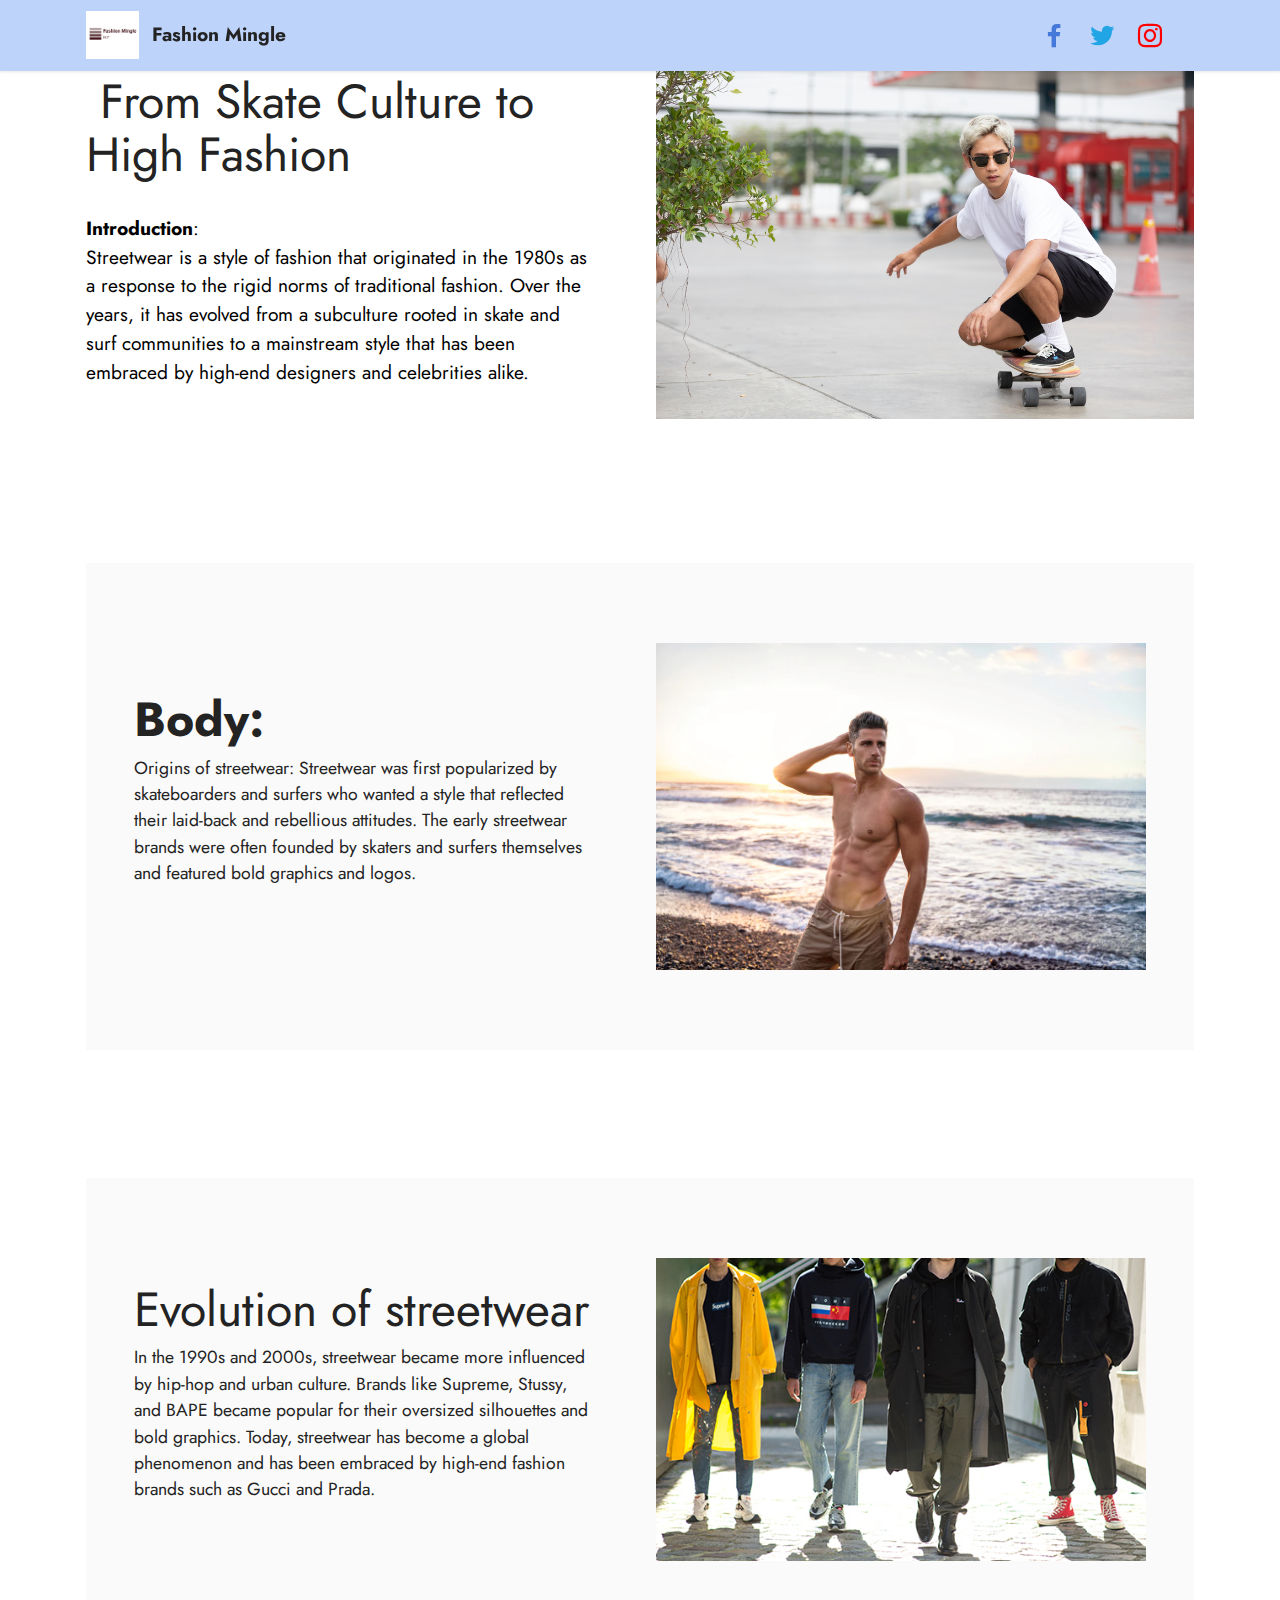
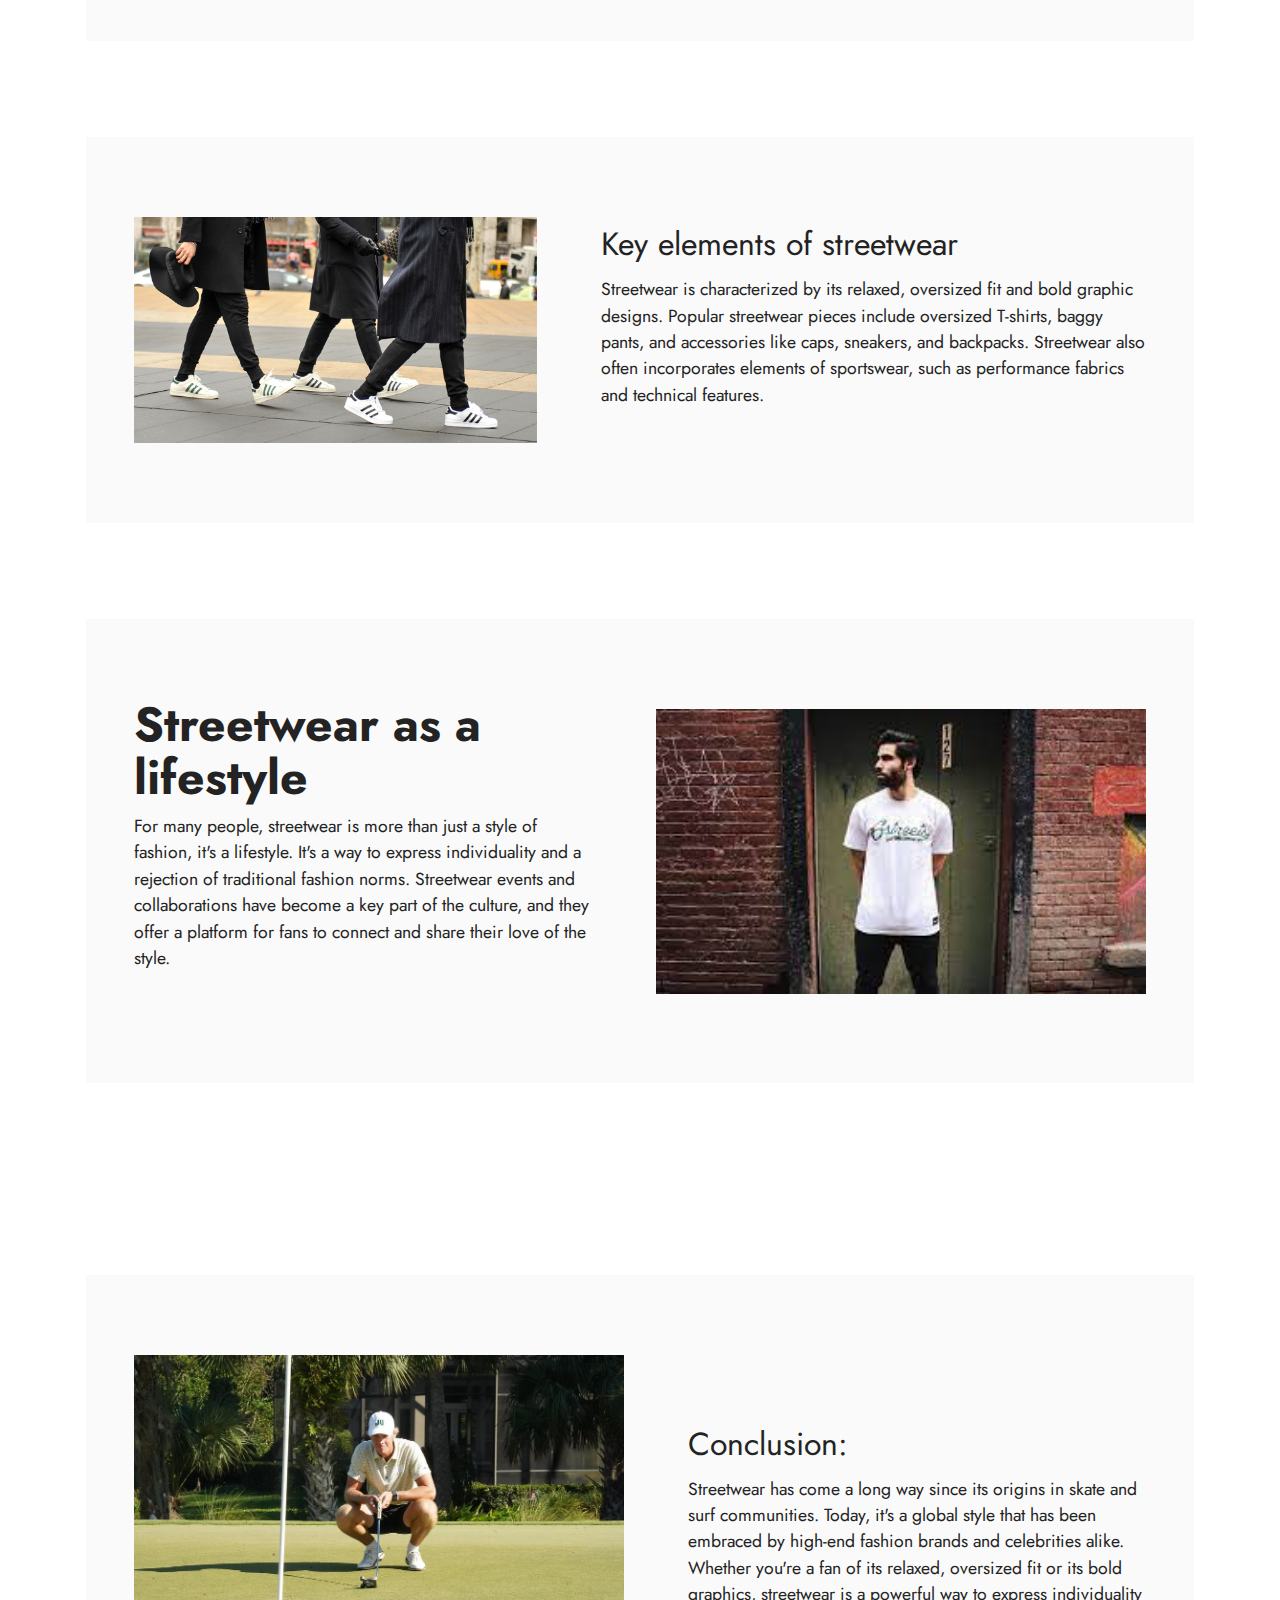
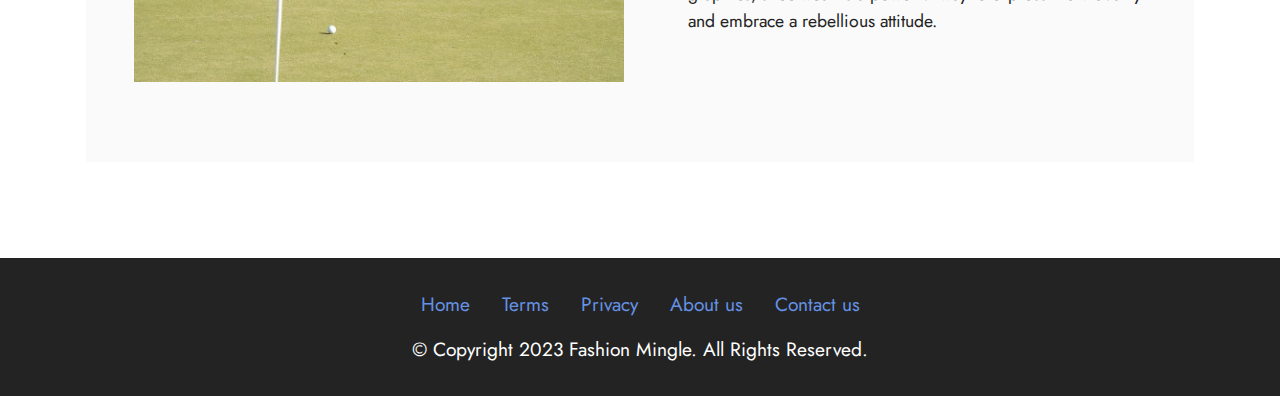
<file: index.html>
<!DOCTYPE html>
<html  >
<head>
  <!-- Site made with Mobirise Website Builder v5.7.12, https://mobirise.com -->
  <meta charset="UTF-8">
  <meta http-equiv="X-UA-Compatible" content="IE=edge">
  <meta name="generator" content="Mobirise v5.7.12, mobirise.com">
  <meta name="viewport" content="width=device-width, initial-scale=1, minimum-scale=1">
  <link rel="shortcut icon" href="assets/images/22222222222222222222222222.png" type="image/x-icon">
  <meta name="description" content="">
  
  
  <title>Home</title>
  <link rel="stylesheet" href="assets/web/assets/mobirise-icons2/mobirise2.css">
  <link rel="stylesheet" href="assets/bootstrap/css/bootstrap.min.css">
  <link rel="stylesheet" href="assets/bootstrap/css/bootstrap-grid.min.css">
  <link rel="stylesheet" href="assets/bootstrap/css/bootstrap-reboot.min.css">
  <link rel="stylesheet" href="assets/dropdown/css/style.css">
  <link rel="stylesheet" href="assets/socicon/css/styles.css">
  <link rel="stylesheet" href="assets/theme/css/style.css">
  <link rel="preload" href="https://fonts.googleapis.com/css?family=Jost:100,200,300,400,500,600,700,800,900,100i,200i,300i,400i,500i,600i,700i,800i,900i&display=swap" as="style" onload="this.onload=null;this.rel='stylesheet'">
  <noscript><link rel="stylesheet" href="https://fonts.googleapis.com/css?family=Jost:100,200,300,400,500,600,700,800,900,100i,200i,300i,400i,500i,600i,700i,800i,900i&display=swap"></noscript>
  <link rel="preload" as="style" href="assets/mobirise/css/mbr-additional.css"><link rel="stylesheet" href="assets/mobirise/css/mbr-additional.css" type="text/css">

  
  
  
</head>
<body>
  
  <section data-bs-version="5.1" class="menu menu2 cid-tuJMCGBSY1" once="menu" id="menu2-r">
    
    <nav class="navbar navbar-dropdown navbar-fixed-top navbar-expand-lg">
        <div class="container">
            <div class="navbar-brand">
                <span class="navbar-logo">
                    <a href="index.html">
                        <img src="assets/images/capture-13.png" alt="Mobirise Website Builder" style="height: 3rem;">
                    </a>
                </span>
                <span class="navbar-caption-wrap"><a class="navbar-caption text-black display-7" href="index.html">Fashion Mingle<br></a></span>
            </div>
            <button class="navbar-toggler" type="button" data-toggle="collapse" data-bs-toggle="collapse" data-target="#navbarSupportedContent" data-bs-target="#navbarSupportedContent" aria-controls="navbarNavAltMarkup" aria-expanded="false" aria-label="Toggle navigation">
                <div class="hamburger">
                    <span></span>
                    <span></span>
                    <span></span>
                    <span></span>
                </div>
            </button>
            <div class="collapse navbar-collapse" id="navbarSupportedContent">
                
                <div class="icons-menu">
                    <a class="iconfont-wrapper" href="index.html" target="_blank">
                        <span class="p-2 mbr-iconfont socicon-facebook socicon" style="color: rgb(68, 121, 217); fill: rgb(68, 121, 217);"></span>
                    </a>
                    <a class="iconfont-wrapper" href="index.html">
                        <span class="p-2 mbr-iconfont socicon-twitter socicon" style="color: rgb(34, 165, 229); fill: rgb(34, 165, 229);"></span>
                    </a>
                    <a class="iconfont-wrapper" href="index.html">
                        <span class="p-2 mbr-iconfont socicon-instagram socicon" style="color: rgb(255, 0, 0); fill: rgb(255, 0, 0);"></span>
                    </a>
                    
                </div>
                
            </div>
        </div>
    </nav>
</section>

<section data-bs-version="5.1" class="features18 cid-turgfUKmUl" id="features19-0">

    

    
    
    <div class="container">
        <div class="row justify-content-center">
            <div class="card col-12 col-lg">
                <div class="card-wrapper">
                    <h6 class="card-title mbr-fonts-style mb-4 display-2">&nbsp;From Skate Culture to High Fashion</h6>
                    <p class="mbr-text mbr-fonts-style display-7"><strong>Introduction</strong>:
<br>Streetwear is a style of fashion that originated in the 1980s as a response to the rigid norms of traditional fashion. Over the years, it has evolved from a subculture rooted in skate and surf communities to a mainstream style that has been embraced by high-end designers and celebrities alike.&nbsp;<br></p>
                    
                </div>
            </div>
            <div class="col-12 col-lg-6">
                <div class="image-wrapper">
                    <a href="index.html"><img src="assets/images/casual-skater-fashion-for-men-2.jpg" alt=""></a>
                </div>
            </div>
        </div>
    </div>
</section>

<section data-bs-version="5.1" class="features15 cid-tuZvzGgDlT" id="features16-x">

    

    
    
    <div class="container">
        <div class="content-wrapper">
            <div class="row align-items-center">
                <div class="col-12 col-lg">
                    <div class="text-wrapper">
                        <h6 class="card-title mbr-fonts-style display-2"><strong>Body:</strong></h6>
                        <p class="mbr-text mbr-fonts-style mb-4 display-4">Origins of streetwear: Streetwear was first popularized by skateboarders and surfers who wanted a style that reflected their laid-back and rebellious attitudes. The early streetwear brands were often founded by skaters and surfers themselves and featured bold graphics and logos.&nbsp;<br></p>
                        
                    </div>
                </div>
                <div class="col-12 col-lg-6">
                    <div class="image-wrapper">
                        <a href="index.html"><img src="assets/images/shutterstock-1928012807-1000x.webp" alt="Mobirise Website Builder"></a>
                    </div>
                </div>
            </div>
        </div>
    </div>
</section>

<section data-bs-version="5.1" class="features15 cid-turgyFQibx" id="features16-4">

    

    
    
    <div class="container">
        <div class="content-wrapper">
            <div class="row align-items-center">
                <div class="col-12 col-lg">
                    <div class="text-wrapper">
                        <h6 class="card-title mbr-fonts-style display-2"><strong>
</strong><div>Evolution of streetwear</div></h6>
                        <p class="mbr-text mbr-fonts-style mb-4 display-4">In the 1990s and 2000s, streetwear became more influenced by hip-hop and urban culture. Brands like Supreme, Stussy, and BAPE became popular for their oversized silhouettes and bold graphics. Today, streetwear has become a global phenomenon and has been embraced by high-end fashion brands such as Gucci and Prada.&nbsp;<br></p>
                        
                    </div>
                </div>
                <div class="col-12 col-lg-6">
                    <div class="image-wrapper">
                        <a href="index.html"><img src="assets/images/streetwear.jpg" alt=""></a>
                    </div>
                </div>
            </div>
        </div>
    </div>
</section>

<section data-bs-version="5.1" class="features16 cid-tuZknehYy7" id="features17-v">
    

    
    
    <div class="container">
        <div class="content-wrapper">
            <div class="row align-items-center">
                <div class="col-12 col-lg-5">
                    <div class="image-wrapper">
                        <a href="index.html"><img src="assets/images/66277836-a297-4c86-8636-1ea62a20392b-data.jpg" alt="Mobirise Website Builder"></a>
                    </div>
                </div>
                <div class="col-12 col-lg">
                    <div class="text-wrapper">
                        <h6 class="card-title mbr-fonts-style display-5"><strong>
</strong><div>Key elements of streetwear</div></h6>
                        <p class="mbr-text mbr-fonts-style mb-4 display-4">Streetwear is characterized by its relaxed, oversized fit and bold graphic designs. Popular streetwear pieces include oversized T-shirts, baggy pants, and accessories like caps, sneakers, and backpacks. Streetwear also often incorporates elements of sportswear, such as performance fabrics and technical features.&nbsp;<br></p>
                        
                    </div>
                </div>
            </div>
        </div>
    </div>
</section>

<section data-bs-version="5.1" class="features15 cid-tv4KNEX0jI" id="features16-11">

    

    
    
    <div class="container">
        <div class="content-wrapper">
            <div class="row align-items-center">
                <div class="col-12 col-lg">
                    <div class="text-wrapper">
                        <h6 class="card-title mbr-fonts-style display-2"><strong>Streetwear as a lifestyle</strong></h6>
                        <p class="mbr-text mbr-fonts-style mb-4 display-4">For many people, streetwear is more than just a style of fashion, it's a lifestyle. It's a way to express individuality and a rejection of traditional fashion norms. Streetwear events and collaborations have become a key part of the culture, and they offer a platform for fans to connect and share their love of the style.&nbsp;<br></p>
                        
                    </div>
                </div>
                <div class="col-12 col-lg-6">
                    <div class="image-wrapper">
                        <a href="index.html"><img src="assets/images/download-4.jpg" alt="Mobirise Website Builder"></a>
                    </div>
                </div>
            </div>
        </div>
    </div>
</section>

<section data-bs-version="5.1" class="features16 cid-tuZJmHuS2A" id="features17-y">
    

    
    
    <div class="container">
        <div class="content-wrapper">
            <div class="row align-items-center">
                <div class="col-12 col-lg-6">
                    <div class="image-wrapper">
                        <a href="index.html"><img src="assets/images/crop.jpg" alt="Mobirise Website Builder"></a>
                    </div>
                </div>
                <div class="col-12 col-lg">
                    <div class="text-wrapper">
                        <h6 class="card-title mbr-fonts-style display-5"><strong>
</strong><div><br></div><div>Conclusion:</div></h6>
                        <p class="mbr-text mbr-fonts-style mb-4 display-4">Streetwear has come a long way since its origins in skate and surf communities. Today, it's a global style that has been embraced by high-end fashion brands and celebrities alike. Whether you're a fan of its relaxed, oversized fit or its bold graphics, streetwear is a powerful way to express individuality and embrace a rebellious attitude.<br></p>
                        
                    </div>
                </div>
            </div>
        </div>
    </div>
</section>

<section data-bs-version="5.1" class="footer3 cid-tuJMBaf0Dw" once="footers" id="footer3-q">

    

    

    <div class="container">
        <div class="media-container-row align-center mbr-white">
            <div class="row row-links">
                <ul class="foot-menu">
                    
                    
                    
                    
                    
                <li class="foot-menu-item mbr-fonts-style display-7">
                        <a href="index.html" class="text-primary">Home</a>
                    </li><li class="foot-menu-item mbr-fonts-style display-7">
                        <a href="page4.html" class="text-primary">Terms</a>
                    </li><li class="foot-menu-item mbr-fonts-style display-7">
                        <a href="page3.html" class="text-primary">Privacy</a>
                    </li><li class="foot-menu-item mbr-fonts-style display-7"><a href="page1.html" class="text-primary">About us</a></li><li class="foot-menu-item mbr-fonts-style display-7"><a href="page2.html" class="text-primary">Contact us</a></li></ul>
            </div>
            
            <div class="row row-copirayt">
                <p class="mbr-text mb-0 mbr-fonts-style mbr-white align-center display-7">
                    © Copyright 2023 Fashion Mingle. All Rights Reserved.
                </p>
            </div>
        </div>
    </div>
 
  
</body>
</html>
</file>
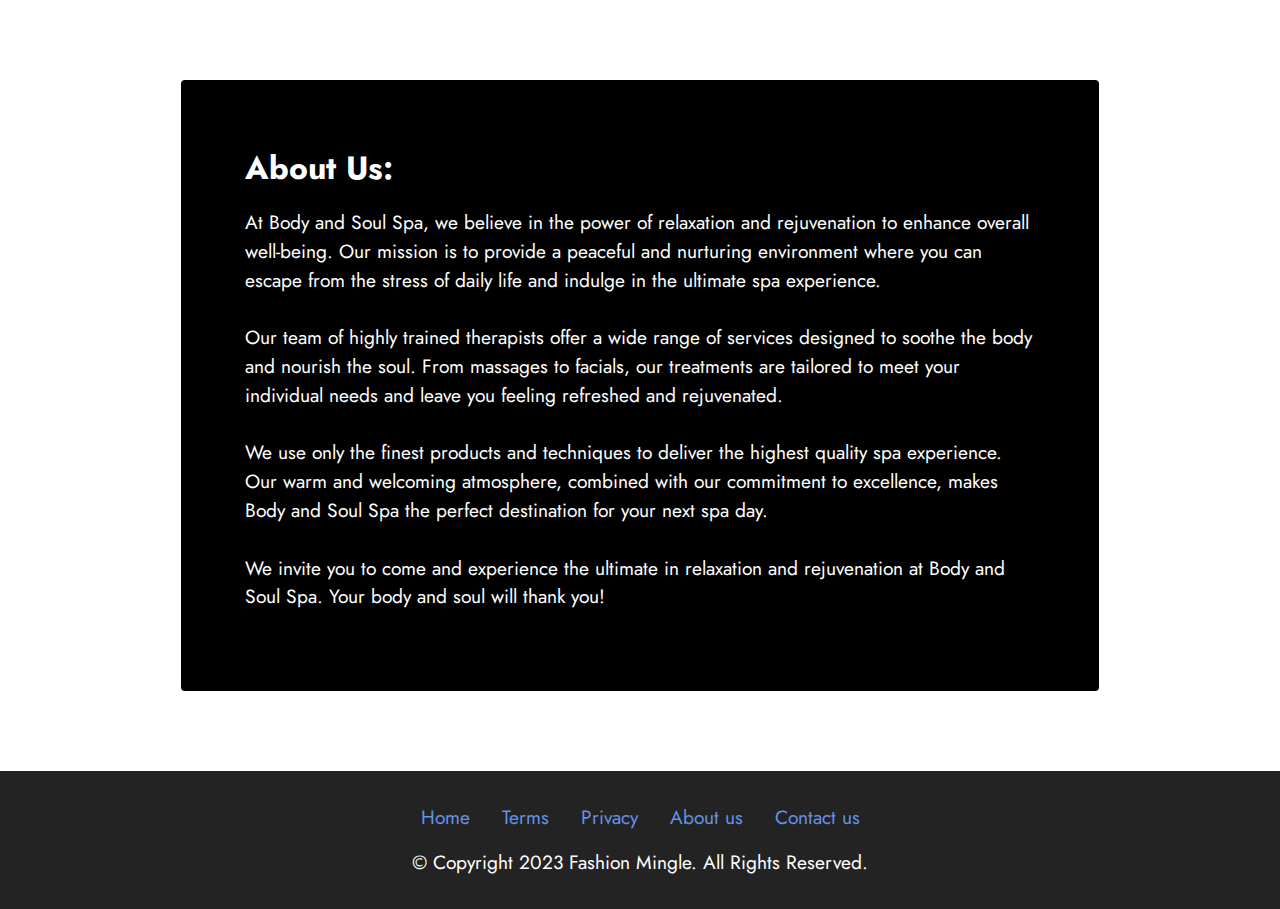
<file: page1.html>
<!DOCTYPE html>
<html  >
<head>
  <!-- Site made with Mobirise Website Builder v5.7.12, https://mobirise.com -->
  <meta charset="UTF-8">
  <meta http-equiv="X-UA-Compatible" content="IE=edge">
  <meta name="generator" content="Mobirise v5.7.12, mobirise.com">
  <meta name="viewport" content="width=device-width, initial-scale=1, minimum-scale=1">
  <link rel="shortcut icon" href="assets/images/22222222222222222222222222.png" type="image/x-icon">
  <meta name="description" content="">
  
  
  <title>About us</title>
  <link rel="stylesheet" href="assets/bootstrap/css/bootstrap.min.css">
  <link rel="stylesheet" href="assets/bootstrap/css/bootstrap-grid.min.css">
  <link rel="stylesheet" href="assets/bootstrap/css/bootstrap-reboot.min.css">
  <link rel="stylesheet" href="assets/socicon/css/styles.css">
  <link rel="stylesheet" href="assets/theme/css/style.css">
  <link rel="preload" href="https://fonts.googleapis.com/css?family=Jost:100,200,300,400,500,600,700,800,900,100i,200i,300i,400i,500i,600i,700i,800i,900i&display=swap" as="style" onload="this.onload=null;this.rel='stylesheet'">
  <noscript><link rel="stylesheet" href="https://fonts.googleapis.com/css?family=Jost:100,200,300,400,500,600,700,800,900,100i,200i,300i,400i,500i,600i,700i,800i,900i&display=swap"></noscript>
  <link rel="preload" as="style" href="assets/mobirise/css/mbr-additional.css"><link rel="stylesheet" href="assets/mobirise/css/mbr-additional.css" type="text/css">

  
  
  
</head>
<body>
  
  <section data-bs-version="5.1" class="content15 cid-turrRMTYVj" id="content15-j">

    

    
    
    <div class="container">
        <div class="row justify-content-center">
            <div class="card col-md-12 col-lg-10">
                <div class="card-wrapper">
                    <div class="card-box align-left">
                        <h4 class="card-title mbr-fonts-style mbr-white mb-3 display-5"><strong>About Us:</strong></h4>
                        <p class="mbr-text mbr-fonts-style display-7">At Body and Soul Spa, we believe in the power of relaxation and rejuvenation to enhance overall well-being. Our mission is to provide a peaceful and nurturing environment where you can escape from the stress of daily life and indulge in the ultimate spa experience.
<br>
<br>Our team of highly trained therapists offer a wide range of services designed to soothe the body and nourish the soul. From massages to facials, our treatments are tailored to meet your individual needs and leave you feeling refreshed and rejuvenated.
<br>
<br>We use only the finest products and techniques to deliver the highest quality spa experience. Our warm and welcoming atmosphere, combined with our commitment to excellence, makes Body and Soul Spa the perfect destination for your next spa day.
<br>
<br>We invite you to come and experience the ultimate in relaxation and rejuvenation at Body and Soul Spa. Your body and soul will thank you!</p>
                        
                    </div>
                </div>
            </div>
        </div>
    </div>
</section>

<section data-bs-version="5.1" class="footer3 cid-tuJMBaf0Dw" once="footers" id="footer3-q">

    

    

    <div class="container">
        <div class="media-container-row align-center mbr-white">
            <div class="row row-links">
                <ul class="foot-menu">
                    
                    
                    
                    
                    
                <li class="foot-menu-item mbr-fonts-style display-7">
                        <a href="index.html" class="text-primary">Home</a>
                    </li><li class="foot-menu-item mbr-fonts-style display-7">
                        <a href="page4.html" class="text-primary">Terms</a>
                    </li><li class="foot-menu-item mbr-fonts-style display-7">
                        <a href="page3.html" class="text-primary">Privacy</a>
                    </li><li class="foot-menu-item mbr-fonts-style display-7"><a href="page1.html" class="text-primary">About us</a></li><li class="foot-menu-item mbr-fonts-style display-7"><a href="page2.html" class="text-primary">Contact us</a></li></ul>
            </div>
            
            <div class="row row-copirayt">
                <p class="mbr-text mb-0 mbr-fonts-style mbr-white align-center display-7">
                    © Copyright 2023 Fashion Mingle. All Rights Reserved.
                </p>
            </div>
        </div>
    </div>
 
  
</body>
</html>
</file>
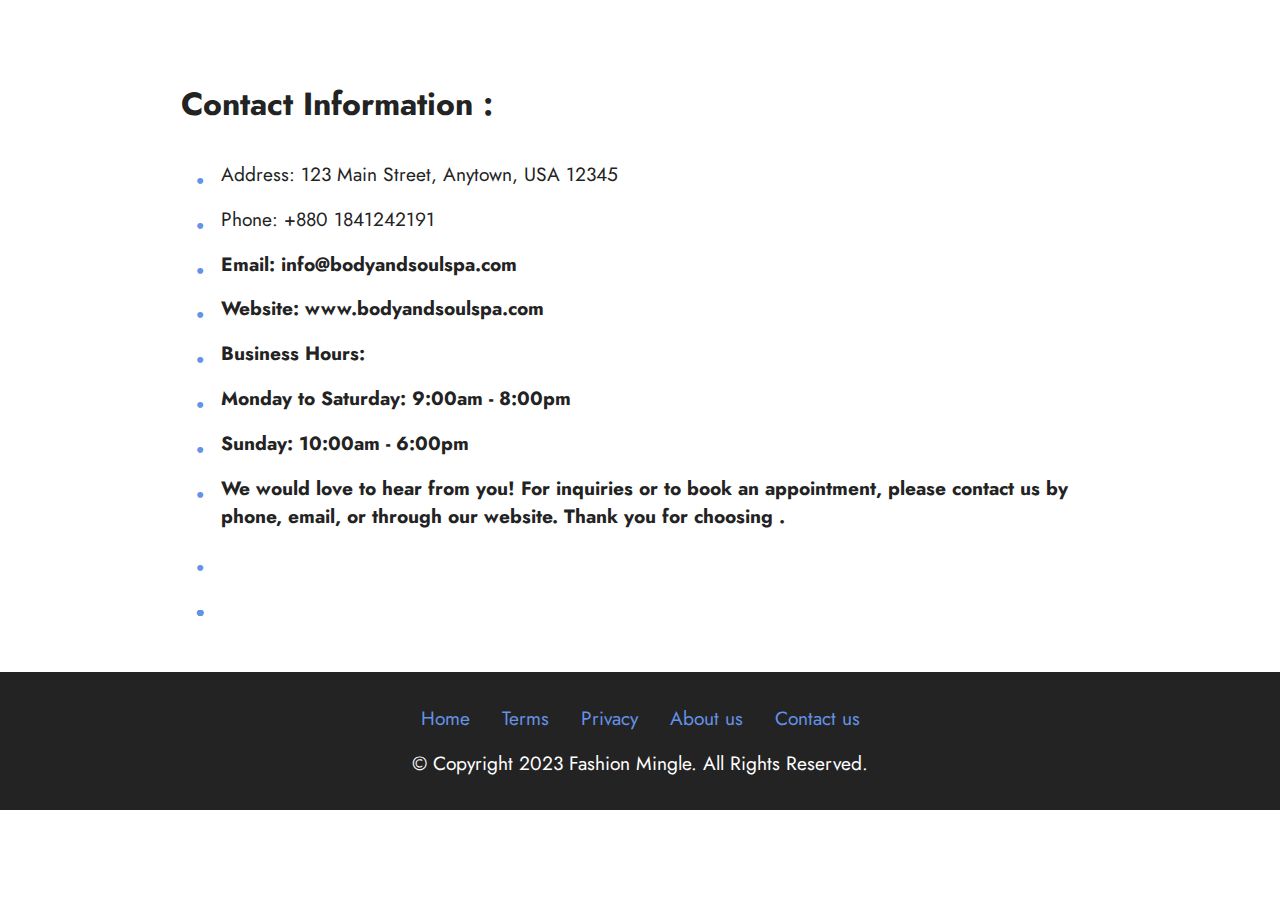
<file: page2.html>
<!DOCTYPE html>
<html  >
<head>
  <!-- Site made with Mobirise Website Builder v5.7.12, https://mobirise.com -->
  <meta charset="UTF-8">
  <meta http-equiv="X-UA-Compatible" content="IE=edge">
  <meta name="generator" content="Mobirise v5.7.12, mobirise.com">
  <meta name="viewport" content="width=device-width, initial-scale=1, minimum-scale=1">
  <link rel="shortcut icon" href="assets/images/22222222222222222222222222.png" type="image/x-icon">
  <meta name="description" content="">
  
  
  <title>Contact</title>
  <link rel="stylesheet" href="assets/bootstrap/css/bootstrap.min.css">
  <link rel="stylesheet" href="assets/bootstrap/css/bootstrap-grid.min.css">
  <link rel="stylesheet" href="assets/bootstrap/css/bootstrap-reboot.min.css">
  <link rel="stylesheet" href="assets/socicon/css/styles.css">
  <link rel="stylesheet" href="assets/theme/css/style.css">
  <link rel="preload" href="https://fonts.googleapis.com/css?family=Jost:100,200,300,400,500,600,700,800,900,100i,200i,300i,400i,500i,600i,700i,800i,900i&display=swap" as="style" onload="this.onload=null;this.rel='stylesheet'">
  <noscript><link rel="stylesheet" href="https://fonts.googleapis.com/css?family=Jost:100,200,300,400,500,600,700,800,900,100i,200i,300i,400i,500i,600i,700i,800i,900i&display=swap"></noscript>
  <link rel="preload" as="style" href="assets/mobirise/css/mbr-additional.css"><link rel="stylesheet" href="assets/mobirise/css/mbr-additional.css" type="text/css">

  
  
  
</head>
<body>
  
  <section data-bs-version="5.1" class="content14 cid-tuuZn5PrfS" id="content14-p">
    

    
    
    
    <div class="container">
        <div class="row justify-content-center">
            <div class="col-md-12 col-lg-10">
                    <h3 class="mbr-section-title mbr-fonts-style mb-4 display-5"><strong>Contact Information :</strong></h3>
                <ul class="list mbr-fonts-style display-7">
                    <li>Address: 123 Main Street, Anytown, USA 12345</li><li>Phone: +880 1841242191</li><li><strong>Email: info@bodyandsoulspa.com</strong></li><li><strong>Website: www.bodyandsoulspa.com
</strong></li><li><strong>Business Hours:
</strong></li><li><strong>Monday to Saturday: 9:00am - 8:00pm
</strong></li><li><strong>Sunday: 10:00am - 6:00pm
</strong></li><li><strong>We would love to hear from you! For inquiries or to book an appointment, please contact us by phone, email, or through our website. Thank you for choosing .</strong></li><li><strong><br></strong></li><li><strong>
</strong></li><li><strong>
</strong></li><li><strong>
</strong></li><li><strong>
</strong></li><li><strong>
</strong></li><li><strong>
</strong></li><li><strong>
</strong></li><li><strong>
</strong></li><li><strong>
</strong></li>
                </ul>
            </div>
        </div>
    </div>
</section>

<section data-bs-version="5.1" class="footer3 cid-tuJMBaf0Dw" once="footers" id="footer3-q">

    

    

    <div class="container">
        <div class="media-container-row align-center mbr-white">
            <div class="row row-links">
                <ul class="foot-menu">
                    
                    
                    
                    
                    
                <li class="foot-menu-item mbr-fonts-style display-7">
                        <a href="index.html" class="text-primary">Home</a>
                    </li><li class="foot-menu-item mbr-fonts-style display-7">
                        <a href="page4.html" class="text-primary">Terms</a>
                    </li><li class="foot-menu-item mbr-fonts-style display-7">
                        <a href="page3.html" class="text-primary">Privacy</a>
                    </li><li class="foot-menu-item mbr-fonts-style display-7"><a href="page1.html" class="text-primary">About us</a></li><li class="foot-menu-item mbr-fonts-style display-7"><a href="page2.html" class="text-primary">Contact us</a></li></ul>
            </div>
            
            <div class="row row-copirayt">
                <p class="mbr-text mb-0 mbr-fonts-style mbr-white align-center display-7">
                    © Copyright 2023 Fashion Mingle. All Rights Reserved.
                </p>
            </div>
        </div>
    </div>

  
</body>
</html>
</file>
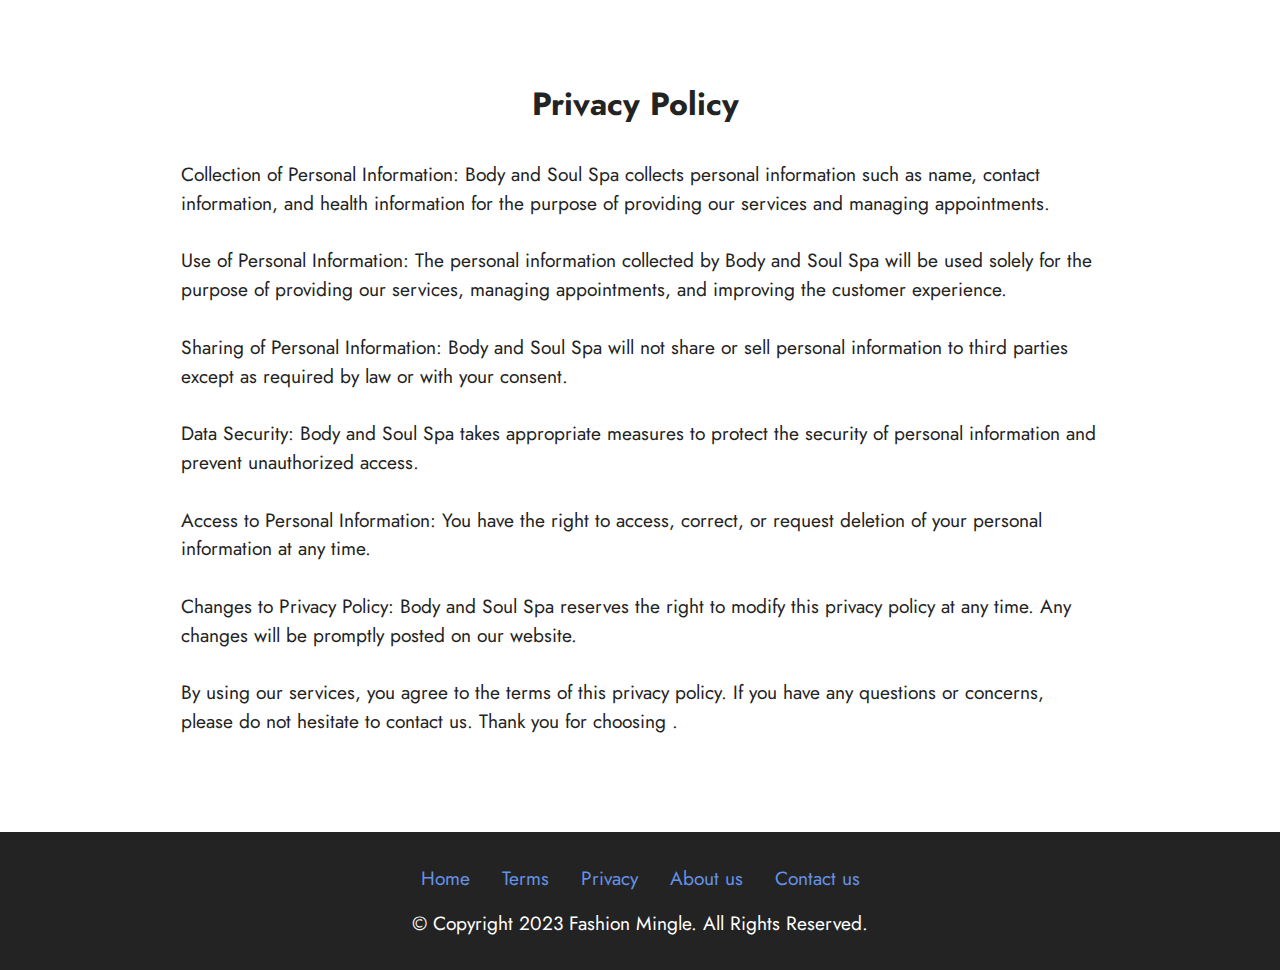
<file: page3.html>
<!DOCTYPE html>
<html  >
<head>
  <!-- Site made with Mobirise Website Builder v5.7.12, https://mobirise.com -->
  <meta charset="UTF-8">
  <meta http-equiv="X-UA-Compatible" content="IE=edge">
  <meta name="generator" content="Mobirise v5.7.12, mobirise.com">
  <meta name="viewport" content="width=device-width, initial-scale=1, minimum-scale=1">
  <link rel="shortcut icon" href="assets/images/22222222222222222222222222.png" type="image/x-icon">
  <meta name="description" content="">
  
  
  <title>privacy</title>
  <link rel="stylesheet" href="assets/bootstrap/css/bootstrap.min.css">
  <link rel="stylesheet" href="assets/bootstrap/css/bootstrap-grid.min.css">
  <link rel="stylesheet" href="assets/bootstrap/css/bootstrap-reboot.min.css">
  <link rel="stylesheet" href="assets/socicon/css/styles.css">
  <link rel="stylesheet" href="assets/theme/css/style.css">
  <link rel="preload" href="https://fonts.googleapis.com/css?family=Jost:100,200,300,400,500,600,700,800,900,100i,200i,300i,400i,500i,600i,700i,800i,900i&display=swap" as="style" onload="this.onload=null;this.rel='stylesheet'">
  <noscript><link rel="stylesheet" href="https://fonts.googleapis.com/css?family=Jost:100,200,300,400,500,600,700,800,900,100i,200i,300i,400i,500i,600i,700i,800i,900i&display=swap"></noscript>
  <link rel="preload" as="style" href="assets/mobirise/css/mbr-additional.css"><link rel="stylesheet" href="assets/mobirise/css/mbr-additional.css" type="text/css">

  
  
  
</head>
<body>
  
  <section data-bs-version="5.1" class="content5 cid-tuuXyXB2dt" id="content5-o">
    
    <div class="container">
        <div class="row justify-content-center">
            <div class="col-md-12 col-lg-10">
                
                <h4 class="mbr-section-subtitle mbr-fonts-style mb-4 display-5"><strong>Privacy Policy&nbsp;</strong></h4>
                <p class="mbr-text mbr-fonts-style display-7">Collection of Personal Information: Body and Soul Spa collects personal information such as name, contact information, and health information for the purpose of providing our services and managing appointments.
<br>
<br>Use of Personal Information: The personal information collected by Body and Soul Spa will be used solely for the purpose of providing our services, managing appointments, and improving the customer experience.
<br>
<br>Sharing of Personal Information: Body and Soul Spa will not share or sell personal information to third parties except as required by law or with your consent.
<br>
<br>Data Security: Body and Soul Spa takes appropriate measures to protect the security of personal information and prevent unauthorized access.
<br>
<br>Access to Personal Information: You have the right to access, correct, or request deletion of your personal information at any time.
<br>
<br>Changes to Privacy Policy: Body and Soul Spa reserves the right to modify this privacy policy at any time. Any changes will be promptly posted on our website.
<br>
<br>By using our services, you agree to the terms of this privacy policy. If you have any questions or concerns, please do not hesitate to contact us. Thank you for choosing .</p>
            </div>
        </div>
    </div>
</section>

<section data-bs-version="5.1" class="footer3 cid-tuJMBaf0Dw" once="footers" id="footer3-q">

    

    

    <div class="container">
        <div class="media-container-row align-center mbr-white">
            <div class="row row-links">
                <ul class="foot-menu">
                    
                    
                    
                    
                    
                <li class="foot-menu-item mbr-fonts-style display-7">
                        <a href="index.html" class="text-primary">Home</a>
                    </li><li class="foot-menu-item mbr-fonts-style display-7">
                        <a href="page4.html" class="text-primary">Terms</a>
                    </li><li class="foot-menu-item mbr-fonts-style display-7">
                        <a href="page3.html" class="text-primary">Privacy</a>
                    </li><li class="foot-menu-item mbr-fonts-style display-7"><a href="page1.html" class="text-primary">About us</a></li><li class="foot-menu-item mbr-fonts-style display-7"><a href="page2.html" class="text-primary">Contact us</a></li></ul>
            </div>
            
            <div class="row row-copirayt">
                <p class="mbr-text mb-0 mbr-fonts-style mbr-white align-center display-7">
                    © Copyright 2023 Fashion Mingle. All Rights Reserved.
                </p>
            </div>
        </div>
    </div>
  
  
</body>
</html>
</file>
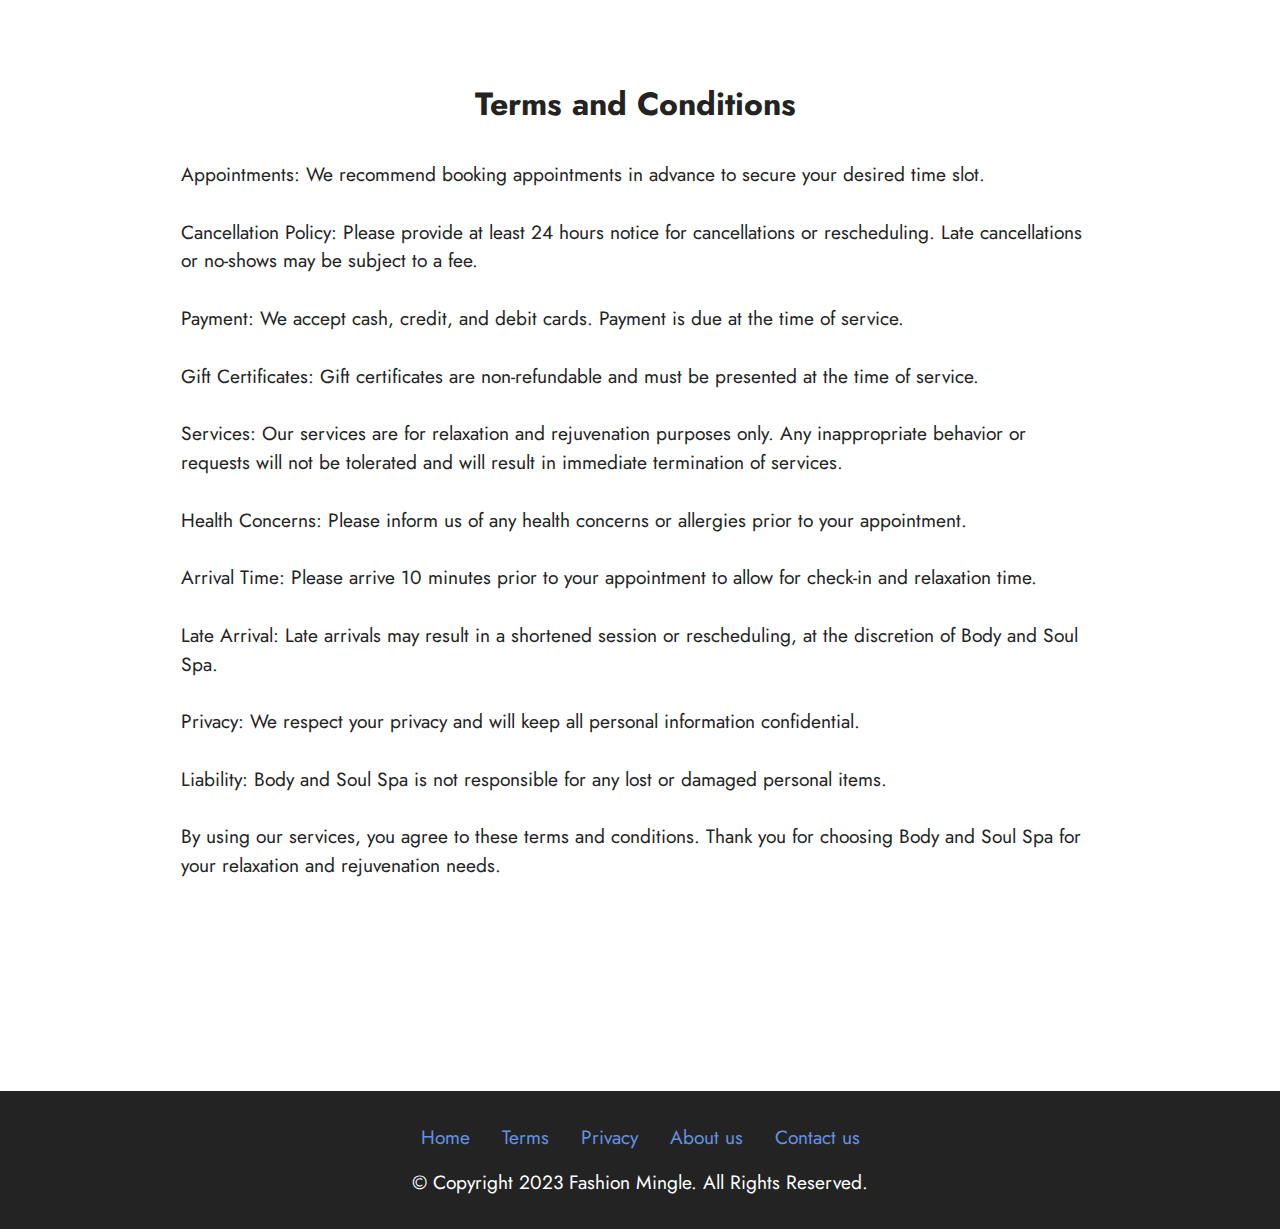
<file: page4.html>
<!DOCTYPE html>
<html  >
<head>
  <!-- Site made with Mobirise Website Builder v5.7.12, https://mobirise.com -->
  <meta charset="UTF-8">
  <meta http-equiv="X-UA-Compatible" content="IE=edge">
  <meta name="generator" content="Mobirise v5.7.12, mobirise.com">
  <meta name="viewport" content="width=device-width, initial-scale=1, minimum-scale=1">
  <link rel="shortcut icon" href="assets/images/22222222222222222222222222.png" type="image/x-icon">
  <meta name="description" content="">
  
  
  <title>Terms and condition</title>
  <link rel="stylesheet" href="assets/bootstrap/css/bootstrap.min.css">
  <link rel="stylesheet" href="assets/bootstrap/css/bootstrap-grid.min.css">
  <link rel="stylesheet" href="assets/bootstrap/css/bootstrap-reboot.min.css">
  <link rel="stylesheet" href="assets/socicon/css/styles.css">
  <link rel="stylesheet" href="assets/theme/css/style.css">
  <link rel="preload" href="https://fonts.googleapis.com/css?family=Jost:100,200,300,400,500,600,700,800,900,100i,200i,300i,400i,500i,600i,700i,800i,900i&display=swap" as="style" onload="this.onload=null;this.rel='stylesheet'">
  <noscript><link rel="stylesheet" href="https://fonts.googleapis.com/css?family=Jost:100,200,300,400,500,600,700,800,900,100i,200i,300i,400i,500i,600i,700i,800i,900i&display=swap"></noscript>
  <link rel="preload" as="style" href="assets/mobirise/css/mbr-additional.css"><link rel="stylesheet" href="assets/mobirise/css/mbr-additional.css" type="text/css">

  
  
  
</head>
<body>
  
  <section data-bs-version="5.1" class="content5 cid-tuuWG2jjY2" id="content5-m">
    
    <div class="container">
        <div class="row justify-content-center">
            <div class="col-md-12 col-lg-10">
                
                <h4 class="mbr-section-subtitle mbr-fonts-style mb-4 display-5"><strong>Terms and Conditions&nbsp;</strong></h4>
                <p class="mbr-text mbr-fonts-style display-7">Appointments: We recommend booking appointments in advance to secure your desired time slot.
<br>
<br>Cancellation Policy: Please provide at least 24 hours notice for cancellations or rescheduling. Late cancellations or no-shows may be subject to a fee.
<br>
<br>Payment: We accept cash, credit, and debit cards. Payment is due at the time of service.
<br>
<br>Gift Certificates: Gift certificates are non-refundable and must be presented at the time of service.
<br>
<br>Services: Our services are for relaxation and rejuvenation purposes only. Any inappropriate behavior or requests will not be tolerated and will result in immediate termination of services.
<br>
<br>Health Concerns: Please inform us of any health concerns or allergies prior to your appointment.
<br>
<br>Arrival Time: Please arrive 10 minutes prior to your appointment to allow for check-in and relaxation time.
<br>
<br>Late Arrival: Late arrivals may result in a shortened session or rescheduling, at the discretion of Body and Soul Spa.
<br>
<br>Privacy: We respect your privacy and will keep all personal information confidential.
<br>
<br>Liability: Body and Soul Spa is not responsible for any lost or damaged personal items.
<br>
<br>By using our services, you agree to these terms and conditions. Thank you for choosing Body and Soul Spa for your relaxation and rejuvenation needs.<br><br>
<br><br><br></p>
            </div>
        </div>
    </div>
</section>

<section data-bs-version="5.1" class="footer3 cid-tuJMBaf0Dw" once="footers" id="footer3-q">

    

    

    <div class="container">
        <div class="media-container-row align-center mbr-white">
            <div class="row row-links">
                <ul class="foot-menu">
                    
                    
                    
                    
                    
                <li class="foot-menu-item mbr-fonts-style display-7">
                        <a href="index.html" class="text-primary">Home</a>
                    </li><li class="foot-menu-item mbr-fonts-style display-7">
                        <a href="page4.html" class="text-primary">Terms</a>
                    </li><li class="foot-menu-item mbr-fonts-style display-7">
                        <a href="page3.html" class="text-primary">Privacy</a>
                    </li><li class="foot-menu-item mbr-fonts-style display-7"><a href="page1.html" class="text-primary">About us</a></li><li class="foot-menu-item mbr-fonts-style display-7"><a href="page2.html" class="text-primary">Contact us</a></li></ul>
            </div>
            
            <div class="row row-copirayt">
                <p class="mbr-text mb-0 mbr-fonts-style mbr-white align-center display-7">
                    © Copyright 2023 Fashion Mingle. All Rights Reserved.
                </p>
            </div>
        </div>
    </div>
 
  
</body>
</html>
</file>
<file: assets/web/assets/mobirise-icons2/mobirise2.css>
@font-face {
  font-family: 'Moririse2';
  font-display: swap;
  src:  url('mobirise2.eot?f2bix4');
  src:  url('mobirise2.eot?f2bix4#iefix') format('embedded-opentype'),
    url('mobirise2.ttf?f2bix4') format('truetype'),
    url('mobirise2.woff?f2bix4') format('woff'),
    url('mobirise2.svg?f2bix4#mobirise2') format('svg');
  font-weight: normal;
  font-style: normal;
}

[class^="mobi-"], [class*=" mobi-"] {
  /* use !important to prevent issues with browser extensions that change fonts */
  font-family: 'Moririse2' !important;
  speak: none;
  font-style: normal;
  font-weight: normal;
  font-variant: normal;
  text-transform: none;
  line-height: 1;

  /* Better Font Rendering =========== */
  -webkit-font-smoothing: antialiased;
  -moz-osx-font-smoothing: grayscale;
}

.mobi-mbri-add-submenu:before {
  content: "\e900";
}
.mobi-mbri-alert:before {
  content: "\e901";
}
.mobi-mbri-align-center:before {
  content: "\e902";
}
.mobi-mbri-align-justify:before {
  content: "\e903";
}
.mobi-mbri-align-left:before {
  content: "\e904";
}
.mobi-mbri-align-right:before {
  content: "\e905";
}
.mobi-mbri-android:before {
  content: "\e906";
}
.mobi-mbri-apple:before {
  content: "\e907";
}
.mobi-mbri-arrow-down:before {
  content: "\e908";
}
.mobi-mbri-arrow-next:before {
  content: "\e909";
}
.mobi-mbri-arrow-prev:before {
  content: "\e90a";
}
.mobi-mbri-arrow-up:before {
  content: "\e90b";
}
.mobi-mbri-bold:before {
  content: "\e90c";
}
.mobi-mbri-bookmark:before {
  content: "\e90d";
}
.mobi-mbri-bootstrap:before {
  content: "\e90e";
}
.mobi-mbri-briefcase:before {
  content: "\e90f";
}
.mobi-mbri-browse:before {
  content: "\e910";
}
.mobi-mbri-bulleted-list:before {
  content: "\e911";
}
.mobi-mbri-calendar:before {
  content: "\e912";
}
.mobi-mbri-camera:before {
  content: "\e913";
}
.mobi-mbri-cart-add:before {
  content: "\e914";
}
.mobi-mbri-cart-full:before {
  content: "\e915";
}
.mobi-mbri-cash:before {
  content: "\e916";
}
.mobi-mbri-change-style:before {
  content: "\e917";
}
.mobi-mbri-chat:before {
  content: "\e918";
}
.mobi-mbri-clock:before {
  content: "\e919";
}
.mobi-mbri-close:before {
  content: "\e91a";
}
.mobi-mbri-cloud:before {
  content: "\e91b";
}
.mobi-mbri-code:before {
  content: "\e91c";
}
.mobi-mbri-contact-form:before {
  content: "\e91d";
}
.mobi-mbri-credit-card:before {
  content: "\e91e";
}
.mobi-mbri-cursor-click:before {
  content: "\e91f";
}
.mobi-mbri-cust-feedback:before {
  content: "\e920";
}
.mobi-mbri-database:before {
  content: "\e921";
}
.mobi-mbri-delivery:before {
  content: "\e922";
}
.mobi-mbri-desktop:before {
  content: "\e923";
}
.mobi-mbri-devices:before {
  content: "\e924";
}
.mobi-mbri-down:before {
  content: "\e925";
}
.mobi-mbri-download-2:before {
  content: "\e926";
}
.mobi-mbri-download:before {
  content: "\e927";
}
.mobi-mbri-drag-n-drop-2:before {
  content: "\e928";
}
.mobi-mbri-drag-n-drop:before {
  content: "\e929";
}
.mobi-mbri-edit-2:before {
  content: "\e92a";
}
.mobi-mbri-edit:before {
  content: "\e92b";
}
.mobi-mbri-error:before {
  content: "\e92c";
}
.mobi-mbri-extension:before {
  content: "\e92d";
}
.mobi-mbri-features:before {
  content: "\e92e";
}
.mobi-mbri-file:before {
  content: "\e92f";
}
.mobi-mbri-flag:before {
  content: "\e930";
}
.mobi-mbri-folder:before {
  content: "\e931";
}
.mobi-mbri-gift:before {
  content: "\e932";
}
.mobi-mbri-github:before {
  content: "\e933";
}
.mobi-mbri-globe-2:before {
  content: "\e934";
}
.mobi-mbri-globe:before {
  content: "\e935";
}
.mobi-mbri-growing-chart:before {
  content: "\e936";
}
.mobi-mbri-hearth:before {
  content: "\e937";
}
.mobi-mbri-help:before {
  content: "\e938";
}
.mobi-mbri-home:before {
  content: "\e939";
}
.mobi-mbri-hot-cup:before {
  content: "\e93a";
}
.mobi-mbri-idea:before {
  content: "\e93b";
}
.mobi-mbri-image-gallery:before {
  content: "\e93c";
}
.mobi-mbri-image-slider:before {
  content: "\e93d";
}
.mobi-mbri-info:before {
  content: "\e93e";
}
.mobi-mbri-italic:before {
  content: "\e93f";
}
.mobi-mbri-key:before {
  content: "\e940";
}
.mobi-mbri-laptop:before {
  content: "\e941";
}
.mobi-mbri-layers:before {
  content: "\e942";
}
.mobi-mbri-left-right:before {
  content: "\e943";
}
.mobi-mbri-left:before {
  content: "\e944";
}
.mobi-mbri-letter:before {
  content: "\e945";
}
.mobi-mbri-like:before {
  content: "\e946";
}
.mobi-mbri-link:before {
  content: "\e947";
}
.mobi-mbri-lock:before {
  content: "\e948";
}
.mobi-mbri-login:before {
  content: "\e949";
}
.mobi-mbri-logout:before {
  content: "\e94a";
}
.mobi-mbri-magic-stick:before {
  content: "\e94b";
}
.mobi-mbri-map-pin:before {
  content: "\e94c";
}
.mobi-mbri-menu:before {
  content: "\e94d";
}
.mobi-mbri-mobile-2:before {
  content: "\e94e";
}
.mobi-mbri-mobile-horizontal:before {
  content: "\e94f";
}
.mobi-mbri-mobile:before {
  content: "\e950";
}
.mobi-mbri-mobirise:before {
  content: "\e951";
}
.mobi-mbri-more-horizontal:before {
  content: "\e952";
}
.mobi-mbri-more-vertical:before {
  content: "\e953";
}
.mobi-mbri-music:before {
  content: "\e954";
}
.mobi-mbri-new-file:before {
  content: "\e955";
}
.mobi-mbri-numbered-list:before {
  content: "\e956";
}
.mobi-mbri-opened-folder:before {
  content: "\e957";
}
.mobi-mbri-pages:before {
  content: "\e958";
}
.mobi-mbri-paper-plane:before {
  content: "\e959";
}
.mobi-mbri-paperclip:before {
  content: "\e95a";
}
.mobi-mbri-phone:before {
  content: "\e95b";
}
.mobi-mbri-photo:before {
  content: "\e95c";
}
.mobi-mbri-photos:before {
  content: "\e95d";
}
.mobi-mbri-pin:before {
  content: "\e95e";
}
.mobi-mbri-play:before {
  content: "\e95f";
}
.mobi-mbri-plus:before {
  content: "\e960";
}
.mobi-mbri-preview:before {
  content: "\e961";
}
.mobi-mbri-print:before {
  content: "\e962";
}
.mobi-mbri-protect:before {
  content: "\e963";
}
.mobi-mbri-question:before {
  content: "\e964";
}
.mobi-mbri-quote-left:before {
  content: "\e965";
}
.mobi-mbri-quote-right:before {
  content: "\e966";
}
.mobi-mbri-redo:before {
  content: "\e967";
}
.mobi-mbri-refresh:before {
  content: "\e968";
}
.mobi-mbri-responsive-2:before {
  content: "\e969";
}
.mobi-mbri-responsive:before {
  content: "\e96a";
}
.mobi-mbri-right:before {
  content: "\e96b";
}
.mobi-mbri-rocket:before {
  content: "\e96c";
}
.mobi-mbri-sad-face:before {
  content: "\e96d";
}
.mobi-mbri-sale:before {
  content: "\e96e";
}
.mobi-mbri-save:before {
  content: "\e96f";
}
.mobi-mbri-search:before {
  content: "\e970";
}
.mobi-mbri-setting-2:before {
  content: "\e971";
}
.mobi-mbri-setting-3:before {
  content: "\e972";
}
.mobi-mbri-setting:before {
  content: "\e973";
}
.mobi-mbri-share:before {
  content: "\e974";
}
.mobi-mbri-shopping-bag:before {
  content: "\e975";
}
.mobi-mbri-shopping-basket:before {
  content: "\e976";
}
.mobi-mbri-shopping-cart:before {
  content: "\e977";
}
.mobi-mbri-sites:before {
  content: "\e978";
}
.mobi-mbri-smile-face:before {
  content: "\e979";
}
.mobi-mbri-speed:before {
  content: "\e97a";
}
.mobi-mbri-star:before {
  content: "\e97b";
}
.mobi-mbri-success:before {
  content: "\e97c";
}
.mobi-mbri-sun:before {
  content: "\e97d";
}
.mobi-mbri-sun2:before {
  content: "\e97e";
}
.mobi-mbri-tablet-vertical:before {
  content: "\e97f";
}
.mobi-mbri-tablet:before {
  content: "\e980";
}
.mobi-mbri-target:before {
  content: "\e981";
}
.mobi-mbri-timer:before {
  content: "\e982";
}
.mobi-mbri-to-ftp:before {
  content: "\e983";
}
.mobi-mbri-to-local-drive:before {
  content: "\e984";
}
.mobi-mbri-touch-swipe:before {
  content: "\e985";
}
.mobi-mbri-touch:before {
  content: "\e986";
}
.mobi-mbri-trash:before {
  content: "\e987";
}
.mobi-mbri-underline:before {
  content: "\e988";
}
.mobi-mbri-undo:before {
  content: "\e989";
}
.mobi-mbri-unlink:before {
  content: "\e98a";
}
.mobi-mbri-unlock:before {
  content: "\e98b";
}
.mobi-mbri-up-down:before {
  content: "\e98c";
}
.mobi-mbri-up:before {
  content: "\e98d";
}
.mobi-mbri-update:before {
  content: "\e98e";
}
.mobi-mbri-upload-2:before {
  content: "\e98f";
}
.mobi-mbri-upload:before {
  content: "\e990";
}
.mobi-mbri-user-2:before {
  content: "\e991";
}
.mobi-mbri-user:before {
  content: "\e992";
}
.mobi-mbri-users:before {
  content: "\e993";
}
.mobi-mbri-video-play:before {
  content: "\e994";
}
.mobi-mbri-video:before {
  content: "\e995";
}
.mobi-mbri-watch:before {
  content: "\e996";
}
.mobi-mbri-website-theme-2:before {
  content: "\e997";
}
.mobi-mbri-website-theme:before {
  content: "\e998";
}
.mobi-mbri-wifi:before {
  content: "\e999";
}
.mobi-mbri-windows:before {
  content: "\e99a";
}
.mobi-mbri-zoom-in:before {
  content: "\e99b";
}
.mobi-mbri-zoom-out:before {
  content: "\e99c";
}
</file>
<file: assets/dropdown/css/style.css>
.navbar-dropdown {
  left: 0;
  padding: 0;
  position: absolute;
  right: 0;
  top: 0;
  transition: all 0.45s ease;
  z-index: 1030;
  background: #282828; }
  .navbar-dropdown .navbar-logo {
    margin-right: 0.8rem;
    transition: margin 0.3s ease-in-out;
    vertical-align: middle; }
    .navbar-dropdown .navbar-logo img {
      height: 3.125rem;
      transition: all 0.3s ease-in-out; }
    .navbar-dropdown .navbar-logo.mbr-iconfont {
      font-size: 3.125rem;
      line-height: 3.125rem; }
  .navbar-dropdown .navbar-caption {
    font-weight: 700;
    white-space: normal;
    vertical-align: -4px;
    line-height: 3.125rem !important; }
    .navbar-dropdown .navbar-caption, .navbar-dropdown .navbar-caption:hover {
      color: inherit;
      text-decoration: none; }
  .navbar-dropdown .mbr-iconfont + .navbar-caption {
    vertical-align: -1px; }
  .navbar-dropdown.navbar-fixed-top {
    position: fixed; }
  .navbar-dropdown .navbar-brand span {
    vertical-align: -4px; }
  .navbar-dropdown.bg-color.transparent {
    background: none; }
  .navbar-dropdown.navbar-short .navbar-brand {
    padding: 0.625rem 0; }
    .navbar-dropdown.navbar-short .navbar-brand span {
      vertical-align: -1px; }
  .navbar-dropdown.navbar-short .navbar-caption {
    line-height: 2.375rem !important;
    vertical-align: -2px; }
  .navbar-dropdown.navbar-short .navbar-logo {
    margin-right: 0.5rem; }
    .navbar-dropdown.navbar-short .navbar-logo img {
      height: 2.375rem; }
    .navbar-dropdown.navbar-short .navbar-logo.mbr-iconfont {
      font-size: 2.375rem;
      line-height: 2.375rem; }
  .navbar-dropdown.navbar-short .mbr-table-cell {
    height: 3.625rem; }
  .navbar-dropdown .navbar-close {
    left: 0.6875rem;
    position: fixed;
    top: 0.75rem;
    z-index: 1000; }
  .navbar-dropdown .hamburger-icon {
    content: "";
    display: inline-block;
    vertical-align: middle;
    width: 16px;
    -webkit-box-shadow: 0 -6px 0 1px #282828,0 0 0 1px #282828,0 6px 0 1px #282828;
    -moz-box-shadow: 0 -6px 0 1px #282828,0 0 0 1px #282828,0 6px 0 1px #282828;
    box-shadow: 0 -6px 0 1px #282828,0 0 0 1px #282828,0 6px 0 1px #282828; }

.dropdown-menu .dropdown-toggle[data-toggle="dropdown-submenu"]::after {
  border-bottom: 0.35em solid transparent;
  border-left: 0.35em solid;
  border-right: 0;
  border-top: 0.35em solid transparent;
  margin-left: 0.3rem; }

.dropdown-menu .dropdown-item:focus {
  outline: 0; }

.nav-dropdown {
  font-size: 0.75rem;
  font-weight: 500;
  height: auto !important; }
  .nav-dropdown .nav-btn {
    padding-left: 1rem; }
  .nav-dropdown .link {
    margin: .667em 1.667em;
    font-weight: 500;
    padding: 0;
    transition: color .2s ease-in-out; }
    .nav-dropdown .link.dropdown-toggle {
      margin-right: 2.583em; }
      .nav-dropdown .link.dropdown-toggle::after {
        margin-left: .25rem;
        border-top: 0.35em solid;
        border-right: 0.35em solid transparent;
        border-left: 0.35em solid transparent;
        border-bottom: 0; }
      .nav-dropdown .link.dropdown-toggle[aria-expanded="true"] {
        margin: 0;
        padding: 0.667em 3.263em  0.667em 1.667em; }
  .nav-dropdown .link::after,
  .nav-dropdown .dropdown-item::after {
    color: inherit; }
  .nav-dropdown .btn {
    font-size: 0.75rem;
    font-weight: 700;
    letter-spacing: 0;
    margin-bottom: 0;
    padding-left: 1.25rem;
    padding-right: 1.25rem; }
  .nav-dropdown .dropdown-menu {
    border-radius: 0;
    border: 0;
    left: 0;
    margin: 0;
    padding-bottom: 1.25rem;
    padding-top: 1.25rem;
    position: relative; }
  .nav-dropdown .dropdown-submenu {
    margin-left: 0.125rem;
    top: 0; }
  .nav-dropdown .dropdown-item {
    font-weight: 500;
    line-height: 2;
    padding: 0.3846em 4.615em 0.3846em 1.5385em;
    position: relative;
    transition: color .2s ease-in-out, background-color .2s ease-in-out; }
    .nav-dropdown .dropdown-item::after {
      margin-top: -0.3077em;
      position: absolute;
      right: 1.1538em;
      top: 50%; }
    .nav-dropdown .dropdown-item:focus, .nav-dropdown .dropdown-item:hover {
      background: none; }

@media (max-width: 767px) {
  .nav-dropdown.navbar-toggleable-sm {
    bottom: 0;
    display: none;
    left: 0;
    overflow-x: hidden;
    position: fixed;
    top: 0;
    transform: translateX(-100%);
    -ms-transform: translateX(-100%);
    -webkit-transform: translateX(-100%);
    width: 18.75rem;
    z-index: 999; } }
.nav-dropdown.navbar-toggleable-xl {
  bottom: 0;
  display: none;
  left: 0;
  overflow-x: hidden;
  position: fixed;
  top: 0;
  transform: translateX(-100%);
  -ms-transform: translateX(-100%);
  -webkit-transform: translateX(-100%);
  width: 18.75rem;
  z-index: 999; }

.nav-dropdown-sm {
  display: block !important;
  overflow-x: hidden;
  overflow: auto;
  padding-top: 3.875rem; }
  .nav-dropdown-sm::after {
    content: "";
    display: block;
    height: 3rem;
    width: 100%; }
  .nav-dropdown-sm.collapse.in ~ .navbar-close {
    display: block !important; }
  .nav-dropdown-sm.collapsing, .nav-dropdown-sm.collapse.in {
    transform: translateX(0);
    -ms-transform: translateX(0);
    -webkit-transform: translateX(0);
    transition: all 0.25s ease-out;
    -webkit-transition: all 0.25s ease-out;
    background: #282828; }
  .nav-dropdown-sm.collapsing[aria-expanded="false"] {
    transform: translateX(-100%);
    -ms-transform: translateX(-100%);
    -webkit-transform: translateX(-100%); }
  .nav-dropdown-sm .nav-item {
    display: block;
    margin-left: 0 !important;
    padding-left: 0; }
  .nav-dropdown-sm .link,
  .nav-dropdown-sm .dropdown-item {
    border-top: 1px dotted rgba(255, 255, 255, 0.1);
    font-size: 0.8125rem;
    line-height: 1.6;
    margin: 0 !important;
    padding: 0.875rem 2.4rem 0.875rem 1.5625rem !important;
    position: relative;
    white-space: normal; }
    .nav-dropdown-sm .link:focus, .nav-dropdown-sm .link:hover,
    .nav-dropdown-sm .dropdown-item:focus,
    .nav-dropdown-sm .dropdown-item:hover {
      background: rgba(0, 0, 0, 0.2) !important;
      color: #c0a375; }
  .nav-dropdown-sm .nav-btn {
    position: relative;
    padding: 1.5625rem 1.5625rem 0 1.5625rem; }
    .nav-dropdown-sm .nav-btn::before {
      border-top: 1px dotted rgba(255, 255, 255, 0.1);
      content: "";
      left: 0;
      position: absolute;
      top: 0;
      width: 100%; }
    .nav-dropdown-sm .nav-btn + .nav-btn {
      padding-top: 0.625rem; }
      .nav-dropdown-sm .nav-btn + .nav-btn::before {
        display: none; }
  .nav-dropdown-sm .btn {
    padding: 0.625rem 0; }
  .nav-dropdown-sm .dropdown-toggle[data-toggle="dropdown-submenu"]::after {
    margin-left: .25rem;
    border-top: 0.35em solid;
    border-right: 0.35em solid transparent;
    border-left: 0.35em solid transparent;
    border-bottom: 0; }
  .nav-dropdown-sm .dropdown-toggle[data-toggle="dropdown-submenu"][aria-expanded="true"]::after {
    border-top: 0;
    border-right: 0.35em solid transparent;
    border-left: 0.35em solid transparent;
    border-bottom: 0.35em solid; }
  .nav-dropdown-sm .dropdown-menu {
    margin: 0;
    padding: 0;
    position: relative;
    top: 0;
    left: 0;
    width: 100%;
    border: 0;
    float: none;
    border-radius: 0;
    background: none; }
  .nav-dropdown-sm .dropdown-submenu {
    left: 100%;
    margin-left: 0.125rem;
    margin-top: -1.25rem;
    top: 0; }

.navbar-toggleable-sm .nav-dropdown .dropdown-menu {
  position: absolute; }

.navbar-toggleable-sm .nav-dropdown .dropdown-submenu {
  left: 100%;
  margin-left: 0.125rem;
  margin-top: -1.25rem;
  top: 0; }

.navbar-toggleable-sm.opened .nav-dropdown .dropdown-menu {
  position: relative; }

.navbar-toggleable-sm.opened .nav-dropdown .dropdown-submenu {
  left: 0;
  margin-left: 00rem;
  margin-top: 0rem;
  top: 0; }

.is-builder .nav-dropdown.collapsing {
  transition: none !important; }
</file>
<file: assets/socicon/css/styles.css>
@charset "UTF-8";

@font-face {
  font-family: 'Socicon';
  src:  url('../fonts/socicon.eot');
  src:  url('../fonts/socicon.eot?#iefix') format('embedded-opentype'),
    url('../fonts/socicon.woff2') format('woff2'),
    url('../fonts/socicon.ttf') format('truetype'),
    url('../fonts/socicon.woff') format('woff'),
    url('../fonts/socicon.svg#socicon') format('svg');
  font-weight: normal;
  font-style: normal;
  font-display: swap;
}

[data-icon]:before {
  font-family: "socicon" !important;
  content: attr(data-icon);
  font-style: normal !important;
  font-weight: normal !important;
  font-variant: normal !important;
  text-transform: none !important;
  speak: none;
  line-height: 1;
  -webkit-font-smoothing: antialiased;
  -moz-osx-font-smoothing: grayscale;
}

[class^="socicon-"], [class*=" socicon-"] {
  /* use !important to prevent issues with browser extensions that change fonts */
  font-family: 'Socicon' !important;
  speak: none;
  font-style: normal;
  font-weight: normal;
  font-variant: normal;
  text-transform: none;
  line-height: 1;

  /* Better Font Rendering =========== */
  -webkit-font-smoothing: antialiased;
  -moz-osx-font-smoothing: grayscale;
}

.socicon-eitaa:before {
  content: "\e97c";
}
.socicon-soroush:before {
  content: "\e97d";
}
.socicon-bale:before {
  content: "\e97e";
}
.socicon-zazzle:before {
  content: "\e97b";
}
.socicon-society6:before {
  content: "\e97a";
}
.socicon-redbubble:before {
  content: "\e979";
}
.socicon-avvo:before {
  content: "\e978";
}
.socicon-stitcher:before {
  content: "\e977";
}
.socicon-googlehangouts:before {
  content: "\e974";
}
.socicon-dlive:before {
  content: "\e975";
}
.socicon-vsco:before {
  content: "\e976";
}
.socicon-flipboard:before {
  content: "\e973";
}
.socicon-ubuntu:before {
  content: "\e958";
}
.socicon-artstation:before {
  content: "\e959";
}
.socicon-invision:before {
  content: "\e95a";
}
.socicon-torial:before {
  content: "\e95b";
}
.socicon-collectorz:before {
  content: "\e95c";
}
.socicon-seenthis:before {
  content: "\e95d";
}
.socicon-googleplaymusic:before {
  content: "\e95e";
}
.socicon-debian:before {
  content: "\e95f";
}
.socicon-filmfreeway:before {
  content: "\e960";
}
.socicon-gnome:before {
  content: "\e961";
}
.socicon-itchio:before {
  content: "\e962";
}
.socicon-jamendo:before {
  content: "\e963";
}
.socicon-mix:before {
  content: "\e964";
}
.socicon-sharepoint:before {
  content: "\e965";
}
.socicon-tinder:before {
  content: "\e966";
}
.socicon-windguru:before {
  content: "\e967";
}
.socicon-cdbaby:before {
  content: "\e968";
}
.socicon-elementaryos:before {
  content: "\e969";
}
.socicon-stage32:before {
  content: "\e96a";
}
.socicon-tiktok:before {
  content: "\e96b";
}
.socicon-gitter:before {
  content: "\e96c";
}
.socicon-letterboxd:before {
  content: "\e96d";
}
.socicon-threema:before {
  content: "\e96e";
}
.socicon-splice:before {
  content: "\e96f";
}
.socicon-metapop:before {
  content: "\e970";
}
.socicon-naver:before {
  content: "\e971";
}
.socicon-remote:before {
  content: "\e972";
}
.socicon-internet:before {
  content: "\e957";
}
.socicon-moddb:before {
  content: "\e94b";
}
.socicon-indiedb:before {
  content: "\e94c";
}
.socicon-traxsource:before {
  content: "\e94d";
}
.socicon-gamefor:before {
  content: "\e94e";
}
.socicon-pixiv:before {
  content: "\e94f";
}
.socicon-myanimelist:before {
  content: "\e950";
}
.socicon-blackberry:before {
  content: "\e951";
}
.socicon-wickr:before {
  content: "\e952";
}
.socicon-spip:before {
  content: "\e953";
}
.socicon-napster:before {
  content: "\e954";
}
.socicon-beatport:before {
  content: "\e955";
}
.socicon-hackerone:before {
  content: "\e956";
}
.socicon-hackernews:before {
  content: "\e946";
}
.socicon-smashwords:before {
  content: "\e947";
}
.socicon-kobo:before {
  content: "\e948";
}
.socicon-bookbub:before {
  content: "\e949";
}
.socicon-mailru:before {
  content: "\e94a";
}
.socicon-gitlab:before {
  content: "\e945";
}
.socicon-instructables:before {
  content: "\e944";
}
.socicon-portfolio:before {
  content: "\e943";
}
.socicon-codered:before {
  content: "\e940";
}
.socicon-origin:before {
  content: "\e941";
}
.socicon-nextdoor:before {
  content: "\e942";
}
.socicon-udemy:before {
  content: "\e93f";
}
.socicon-livemaster:before {
  content: "\e93e";
}
.socicon-crunchbase:before {
  content: "\e93b";
}
.socicon-homefy:before {
  content: "\e93c";
}
.socicon-calendly:before {
  content: "\e93d";
}
.socicon-realtor:before {
  content: "\e90f";
}
.socicon-tidal:before {
  content: "\e910";
}
.socicon-qobuz:before {
  content: "\e911";
}
.socicon-natgeo:before {
  content: "\e912";
}
.socicon-mastodon:before {
  content: "\e913";
}
.socicon-unsplash:before {
  content: "\e914";
}
.socicon-homeadvisor:before {
  content: "\e915";
}
.socicon-angieslist:before {
  content: "\e916";
}
.socicon-codepen:before {
  content: "\e917";
}
.socicon-slack:before {
  content: "\e918";
}
.socicon-openaigym:before {
  content: "\e919";
}
.socicon-logmein:before {
  content: "\e91a";
}
.socicon-fiverr:before {
  content: "\e91b";
}
.socicon-gotomeeting:before {
  content: "\e91c";
}
.socicon-aliexpress:before {
  content: "\e91d";
}
.socicon-guru:before {
  content: "\e91e";
}
.socicon-appstore:before {
  content: "\e91f";
}
.socicon-homes:before {
  content: "\e920";
}
.socicon-zoom:before {
  content: "\e921";
}
.socicon-alibaba:before {
  content: "\e922";
}
.socicon-craigslist:before {
  content: "\e923";
}
.socicon-wix:before {
  content: "\e924";
}
.socicon-redfin:before {
  content: "\e925";
}
.socicon-googlecalendar:before {
  content: "\e926";
}
.socicon-shopify:before {
  content: "\e927";
}
.socicon-freelancer:before {
  content: "\e928";
}
.socicon-seedrs:before {
  content: "\e929";
}
.socicon-bing:before {
  content: "\e92a";
}
.socicon-doodle:before {
  content: "\e92b";
}
.socicon-bonanza:before {
  content: "\e92c";
}
.socicon-squarespace:before {
  content: "\e92d";
}
.socicon-toptal:before {
  content: "\e92e";
}
.socicon-gust:before {
  content: "\e92f";
}
.socicon-ask:before {
  content: "\e930";
}
.socicon-trulia:before {
  content: "\e931";
}
.socicon-loomly:before {
  content: "\e932";
}
.socicon-ghost:before {
  content: "\e933";
}
.socicon-upwork:before {
  content: "\e934";
}
.socicon-fundable:before {
  content: "\e935";
}
.socicon-booking:before {
  content: "\e936";
}
.socicon-googlemaps:before {
  content: "\e937";
}
.socicon-zillow:before {
  content: "\e938";
}
.socicon-niconico:before {
  content: "\e939";
}
.socicon-toneden:before {
  content: "\e93a";
}
.socicon-augment:before {
  content: "\e908";
}
.socicon-bitbucket:before {
  content: "\e909";
}
.socicon-fyuse:before {
  content: "\e90a";
}
.socicon-yt-gaming:before {
  content: "\e90b";
}
.socicon-sketchfab:before {
  content: "\e90c";
}
.socicon-mobcrush:before {
  content: "\e90d";
}
.socicon-microsoft:before {
  content: "\e90e";
}
.socicon-pandora:before {
  content: "\e907";
}
.socicon-messenger:before {
  content: "\e906";
}
.socicon-gamewisp:before {
  content: "\e905";
}
.socicon-bloglovin:before {
  content: "\e904";
}
.socicon-tunein:before {
  content: "\e903";
}
.socicon-gamejolt:before {
  content: "\e901";
}
.socicon-trello:before {
  content: "\e902";
}
.socicon-spreadshirt:before {
  content: "\e900";
}
.socicon-500px:before {
  content: "\e000";
}
.socicon-8tracks:before {
  content: "\e001";
}
.socicon-airbnb:before {
  content: "\e002";
}
.socicon-alliance:before {
  content: "\e003";
}
.socicon-amazon:before {
  content: "\e004";
}
.socicon-amplement:before {
  content: "\e005";
}
.socicon-android:before {
  content: "\e006";
}
.socicon-angellist:before {
  content: "\e007";
}
.socicon-apple:before {
  content: "\e008";
}
.socicon-appnet:before {
  content: "\e009";
}
.socicon-baidu:before {
  content: "\e00a";
}
.socicon-bandcamp:before {
  content: "\e00b";
}
.socicon-battlenet:before {
  content: "\e00c";
}
.socicon-mixer:before {
  content: "\e00d";
}
.socicon-bebee:before {
  content: "\e00e";
}
.socicon-bebo:before {
  content: "\e00f";
}
.socicon-behance:before {
  content: "\e010";
}
.socicon-blizzard:before {
  content: "\e011";
}
.socicon-blogger:before {
  content: "\e012";
}
.socicon-buffer:before {
  content: "\e013";
}
.socicon-chrome:before {
  content: "\e014";
}
.socicon-coderwall:before {
  content: "\e015";
}
.socicon-curse:before {
  content: "\e016";
}
.socicon-dailymotion:before {
  content: "\e017";
}
.socicon-deezer:before {
  content: "\e018";
}
.socicon-delicious:before {
  content: "\e019";
}
.socicon-deviantart:before {
  content: "\e01a";
}
.socicon-diablo:before {
  content: "\e01b";
}
.socicon-digg:before {
  content: "\e01c";
}
.socicon-discord:before {
  content: "\e01d";
}
.socicon-disqus:before {
  content: "\e01e";
}
.socicon-douban:before {
  content: "\e01f";
}
.socicon-draugiem:before {
  content: "\e020";
}
.socicon-dribbble:before {
  content: "\e021";
}
.socicon-drupal:before {
  content: "\e022";
}
.socicon-ebay:before {
  content: "\e023";
}
.socicon-ello:before {
  content: "\e024";
}
.socicon-endomodo:before {
  content: "\e025";
}
.socicon-envato:before {
  content: "\e026";
}
.socicon-etsy:before {
  content: "\e027";
}
.socicon-facebook:before {
  content: "\e028";
}
.socicon-feedburner:before {
  content: "\e029";
}
.socicon-filmweb:before {
  content: "\e02a";
}
.socicon-firefox:before {
  content: "\e02b";
}
.socicon-flattr:before {
  content: "\e02c";
}
.socicon-flickr:before {
  content: "\e02d";
}
.socicon-formulr:before {
  content: "\e02e";
}
.socicon-forrst:before {
  content: "\e02f";
}
.socicon-foursquare:before {
  content: "\e030";
}
.socicon-friendfeed:before {
  content: "\e031";
}
.socicon-github:before {
  content: "\e032";
}
.socicon-goodreads:before {
  content: "\e033";
}
.socicon-google:before {
  content: "\e034";
}
.socicon-googlescholar:before {
  content: "\e035";
}
.socicon-googlegroups:before {
  content: "\e036";
}
.socicon-googlephotos:before {
  content: "\e037";
}
.socicon-googleplus:before {
  content: "\e038";
}
.socicon-grooveshark:before {
  content: "\e039";
}
.socicon-hackerrank:before {
  content: "\e03a";
}
.socicon-hearthstone:before {
  content: "\e03b";
}
.socicon-hellocoton:before {
  content: "\e03c";
}
.socicon-heroes:before {
  content: "\e03d";
}
.socicon-smashcast:before {
  content: "\e03e";
}
.socicon-horde:before {
  content: "\e03f";
}
.socicon-houzz:before {
  content: "\e040";
}
.socicon-icq:before {
  content: "\e041";
}
.socicon-identica:before {
  content: "\e042";
}
.socicon-imdb:before {
  content: "\e043";
}
.socicon-instagram:before {
  content: "\e044";
}
.socicon-issuu:before {
  content: "\e045";
}
.socicon-istock:before {
  content: "\e046";
}
.socicon-itunes:before {
  content: "\e047";
}
.socicon-keybase:before {
  content: "\e048";
}
.socicon-lanyrd:before {
  content: "\e049";
}
.socicon-lastfm:before {
  content: "\e04a";
}
.socicon-line:before {
  content: "\e04b";
}
.socicon-linkedin:before {
  content: "\e04c";
}
.socicon-livejournal:before {
  content: "\e04d";
}
.socicon-lyft:before {
  content: "\e04e";
}
.socicon-macos:before {
  content: "\e04f";
}
.socicon-mail:before {
  content: "\e050";
}
.socicon-medium:before {
  content: "\e051";
}
.socicon-meetup:before {
  content: "\e052";
}
.socicon-mixcloud:before {
  content: "\e053";
}
.socicon-modelmayhem:before {
  content: "\e054";
}
.socicon-mumble:before {
  content: "\e055";
}
.socicon-myspace:before {
  content: "\e056";
}
.socicon-newsvine:before {
  content: "\e057";
}
.socicon-nintendo:before {
  content: "\e058";
}
.socicon-npm:before {
  content: "\e059";
}
.socicon-odnoklassniki:before {
  content: "\e05a";
}
.socicon-openid:before {
  content: "\e05b";
}
.socicon-opera:before {
  content: "\e05c";
}
.socicon-outlook:before {
  content: "\e05d";
}
.socicon-overwatch:before {
  content: "\e05e";
}
.socicon-patreon:before {
  content: "\e05f";
}
.socicon-paypal:before {
  content: "\e060";
}
.socicon-periscope:before {
  content: "\e061";
}
.socicon-persona:before {
  content: "\e062";
}
.socicon-pinterest:before {
  content: "\e063";
}
.socicon-play:before {
  content: "\e064";
}
.socicon-player:before {
  content: "\e065";
}
.socicon-playstation:before {
  content: "\e066";
}
.socicon-pocket:before {
  content: "\e067";
}
.socicon-qq:before {
  content: "\e068";
}
.socicon-quora:before {
  content: "\e069";
}
.socicon-raidcall:before {
  content: "\e06a";
}
.socicon-ravelry:before {
  content: "\e06b";
}
.socicon-reddit:before {
  content: "\e06c";
}
.socicon-renren:before {
  content: "\e06d";
}
.socicon-researchgate:before {
  content: "\e06e";
}
.socicon-residentadvisor:before {
  content: "\e06f";
}
.socicon-reverbnation:before {
  content: "\e070";
}
.socicon-rss:before {
  content: "\e071";
}
.socicon-sharethis:before {
  content: "\e072";
}
.socicon-skype:before {
  content: "\e073";
}
.socicon-slideshare:before {
  content: "\e074";
}
.socicon-smugmug:before {
  content: "\e075";
}
.socicon-snapchat:before {
  content: "\e076";
}
.socicon-songkick:before {
  content: "\e077";
}
.socicon-soundcloud:before {
  content: "\e078";
}
.socicon-spotify:before {
  content: "\e079";
}
.socicon-stackexchange:before {
  content: "\e07a";
}
.socicon-stackoverflow:before {
  content: "\e07b";
}
.socicon-starcraft:before {
  content: "\e07c";
}
.socicon-stayfriends:before {
  content: "\e07d";
}
.socicon-steam:before {
  content: "\e07e";
}
.socicon-storehouse:before {
  content: "\e07f";
}
.socicon-strava:before {
  content: "\e080";
}
.socicon-streamjar:before {
  content: "\e081";
}
.socicon-stumbleupon:before {
  content: "\e082";
}
.socicon-swarm:before {
  content: "\e083";
}
.socicon-teamspeak:before {
  content: "\e084";
}
.socicon-teamviewer:before {
  content: "\e085";
}
.socicon-technorati:before {
  content: "\e086";
}
.socicon-telegram:before {
  content: "\e087";
}
.socicon-tripadvisor:before {
  content: "\e088";
}
.socicon-tripit:before {
  content: "\e089";
}
.socicon-triplej:before {
  content: "\e08a";
}
.socicon-tumblr:before {
  content: "\e08b";
}
.socicon-twitch:before {
  content: "\e08c";
}
.socicon-twitter:before {
  content: "\e08d";
}
.socicon-uber:before {
  content: "\e08e";
}
.socicon-ventrilo:before {
  content: "\e08f";
}
.socicon-viadeo:before {
  content: "\e090";
}
.socicon-viber:before {
  content: "\e091";
}
.socicon-viewbug:before {
  content: "\e092";
}
.socicon-vimeo:before {
  content: "\e093";
}
.socicon-vine:before {
  content: "\e094";
}
.socicon-vkontakte:before {
  content: "\e095";
}
.socicon-warcraft:before {
  content: "\e096";
}
.socicon-wechat:before {
  content: "\e097";
}
.socicon-weibo:before {
  content: "\e098";
}
.socicon-whatsapp:before {
  content: "\e099";
}
.socicon-wikipedia:before {
  content: "\e09a";
}
.socicon-windows:before {
  content: "\e09b";
}
.socicon-wordpress:before {
  content: "\e09c";
}
.socicon-wykop:before {
  content: "\e09d";
}
.socicon-xbox:before {
  content: "\e09e";
}
.socicon-xing:before {
  content: "\e09f";
}
.socicon-yahoo:before {
  content: "\e0a0";
}
.socicon-yammer:before {
  content: "\e0a1";
}
.socicon-yandex:before {
  content: "\e0a2";
}
.socicon-yelp:before {
  content: "\e0a3";
}
.socicon-younow:before {
  content: "\e0a4";
}
.socicon-youtube:before {
  content: "\e0a5";
}
.socicon-zapier:before {
  content: "\e0a6";
}
.socicon-zerply:before {
  content: "\e0a7";
}
.socicon-zomato:before {
  content: "\e0a8";
}
.socicon-zynga:before {
  content: "\e0a9";
}
</file>
<file: assets/theme/css/style.css>
@charset "UTF-8";
section {
  background-color: #ffffff;
}

body {
  font-style: normal;
  line-height: 1.5;
  font-weight: 400;
  color: #232323;
  position: relative;
}

button {
  background-color: transparent;
  border-color: transparent;
}

section,
.container,
.container-fluid {
  position: relative;
  word-wrap: break-word;
}

a.mbr-iconfont:hover {
  text-decoration: none;
}

.article .lead p,
.article .lead ul,
.article .lead ol,
.article .lead pre,
.article .lead blockquote {
  margin-bottom: 0;
}

a {
  font-style: normal;
  font-weight: 400;
  cursor: pointer;
}
a, a:hover {
  text-decoration: none;
}

.mbr-section-title {
  font-style: normal;
  line-height: 1.3;
}

.mbr-section-subtitle {
  line-height: 1.3;
}

.mbr-text {
  font-style: normal;
  line-height: 1.7;
}

h1,
h2,
h3,
h4,
h5,
h6,
.display-1,
.display-2,
.display-4,
.display-5,
.display-7,
span,
p,
a {
  line-height: 1;
  word-break: break-word;
  word-wrap: break-word;
  font-weight: 400;
}

b,
strong {
  font-weight: bold;
}

input:-webkit-autofill, input:-webkit-autofill:hover, input:-webkit-autofill:focus, input:-webkit-autofill:active {
  transition-delay: 9999s;
  -webkit-transition-property: background-color, color;
  transition-property: background-color, color;
}

textarea[type=hidden] {
  display: none;
}

section {
  background-position: 50% 50%;
  background-repeat: no-repeat;
  background-size: cover;
}
section .mbr-background-video,
section .mbr-background-video-preview {
  position: absolute;
  bottom: 0;
  left: 0;
  right: 0;
  top: 0;
}

.hidden {
  visibility: hidden;
}

.mbr-z-index20 {
  z-index: 20;
}

/*! Base colors */
.mbr-white {
  color: #ffffff;
}

.mbr-black {
  color: #111111;
}

.mbr-bg-white {
  background-color: #ffffff;
}

.mbr-bg-black {
  background-color: #000000;
}

/*! Text-aligns */
.align-left {
  text-align: left;
}

.align-center {
  text-align: center;
}

.align-right {
  text-align: right;
}

/*! Font-weight  */
.mbr-light {
  font-weight: 300;
}

.mbr-regular {
  font-weight: 400;
}

.mbr-semibold {
  font-weight: 500;
}

.mbr-bold {
  font-weight: 700;
}

/*! Media  */
.media-content {
  flex-basis: 100%;
}

.media-container-row {
  display: flex;
  flex-direction: row;
  flex-wrap: wrap;
  justify-content: center;
  align-content: center;
  align-items: start;
}
.media-container-row .media-size-item {
  width: 400px;
}

.media-container-column {
  display: flex;
  flex-direction: column;
  flex-wrap: wrap;
  justify-content: center;
  align-content: center;
  align-items: stretch;
}
.media-container-column > * {
  width: 100%;
}

@media (min-width: 992px) {
  .media-container-row {
    flex-wrap: nowrap;
  }
}
figure {
  margin-bottom: 0;
  overflow: hidden;
}

figure[mbr-media-size] {
  transition: width 0.1s;
}

img,
iframe {
  display: block;
  width: 100%;
}

.card {
  background-color: transparent;
  border: none;
}

.card-box {
  width: 100%;
}

.card-img {
  text-align: center;
  flex-shrink: 0;
  -webkit-flex-shrink: 0;
}

.media {
  max-width: 100%;
  margin: 0 auto;
}

.mbr-figure {
  align-self: center;
}

.media-container > div {
  max-width: 100%;
}

.mbr-figure img,
.card-img img {
  width: 100%;
}

@media (max-width: 991px) {
  .media-size-item {
    width: auto !important;
  }

  .media {
    width: auto;
  }

  .mbr-figure {
    width: 100% !important;
  }
}
/*! Buttons */
.mbr-section-btn {
  margin-left: -0.6rem;
  margin-right: -0.6rem;
  font-size: 0;
}

.btn {
  font-weight: 600;
  border-width: 1px;
  font-style: normal;
  margin: 0.6rem 0.6rem;
  white-space: normal;
  transition: all 0.2s ease-in-out;
  display: inline-flex;
  align-items: center;
  justify-content: center;
  word-break: break-word;
}

.btn-sm {
  font-weight: 600;
  letter-spacing: 0px;
  transition: all 0.3s ease-in-out;
}

.btn-md {
  font-weight: 600;
  letter-spacing: 0px;
  transition: all 0.3s ease-in-out;
}

.btn-lg {
  font-weight: 600;
  letter-spacing: 0px;
  transition: all 0.3s ease-in-out;
}

.btn-form {
  margin: 0;
}
.btn-form:hover {
  cursor: pointer;
}

nav .mbr-section-btn {
  margin-left: 0rem;
  margin-right: 0rem;
}

/*! Btn icon margin */
.btn .mbr-iconfont,
.btn.btn-sm .mbr-iconfont {
  order: 1;
  cursor: pointer;
  margin-left: 0.5rem;
  vertical-align: sub;
}

.btn.btn-md .mbr-iconfont,
.btn.btn-md .mbr-iconfont {
  margin-left: 0.8rem;
}

.mbr-regular {
  font-weight: 400;
}

.mbr-semibold {
  font-weight: 500;
}

.mbr-bold {
  font-weight: 700;
}

[type=submit] {
  -webkit-appearance: none;
}

/*! Full-screen */
.mbr-fullscreen .mbr-overlay {
  min-height: 100vh;
}

.mbr-fullscreen {
  display: flex;
  display: -moz-flex;
  display: -ms-flex;
  display: -o-flex;
  align-items: center;
  min-height: 100vh;
  padding-top: 3rem;
  padding-bottom: 3rem;
}

/*! Map */
.map {
  height: 25rem;
  position: relative;
}
.map iframe {
  width: 100%;
  height: 100%;
}

/*! Scroll to top arrow */
.mbr-arrow-up {
  bottom: 25px;
  right: 90px;
  position: fixed;
  text-align: right;
  z-index: 5000;
  color: #ffffff;
  font-size: 22px;
}

.mbr-arrow-up a {
  background: rgba(0, 0, 0, 0.2);
  border-radius: 50%;
  color: #fff;
  display: inline-block;
  height: 60px;
  width: 60px;
  border: 2px solid #fff;
  outline-style: none !important;
  position: relative;
  text-decoration: none;
  transition: all 0.3s ease-in-out;
  cursor: pointer;
  text-align: center;
}
.mbr-arrow-up a:hover {
  background-color: rgba(0, 0, 0, 0.4);
}
.mbr-arrow-up a i {
  line-height: 60px;
}

.mbr-arrow-up-icon {
  display: block;
  color: #fff;
}

.mbr-arrow-up-icon::before {
  content: "›";
  display: inline-block;
  font-family: serif;
  font-size: 22px;
  line-height: 1;
  font-style: normal;
  position: relative;
  top: 6px;
  left: -4px;
  transform: rotate(-90deg);
}

/*! Arrow Down */
.mbr-arrow {
  position: absolute;
  bottom: 45px;
  left: 50%;
  width: 60px;
  height: 60px;
  cursor: pointer;
  background-color: rgba(80, 80, 80, 0.5);
  border-radius: 50%;
  transform: translateX(-50%);
}
@media (max-width: 767px) {
  .mbr-arrow {
    display: none;
  }
}
.mbr-arrow > a {
  display: inline-block;
  text-decoration: none;
  outline-style: none;
  -webkit-animation: arrowdown 1.7s ease-in-out infinite;
          animation: arrowdown 1.7s ease-in-out infinite;
  color: #ffffff;
}
.mbr-arrow > a > i {
  position: absolute;
  top: -2px;
  left: 15px;
  font-size: 2rem;
}

#scrollToTop a i::before {
  content: "";
  position: absolute;
  display: block;
  border-bottom: 2.5px solid #fff;
  border-left: 2.5px solid #fff;
  width: 27.8%;
  height: 27.8%;
  left: 50%;
  top: 51%;
  transform: translateY(-30%) translateX(-50%) rotate(135deg);
}

@keyframes arrowdown {
  0% {
    transform: translateY(0px);
  }
  50% {
    transform: translateY(-5px);
  }
  100% {
    transform: translateY(0px);
  }
}
@-webkit-keyframes arrowdown {
  0% {
    transform: translateY(0px);
  }
  50% {
    transform: translateY(-5px);
  }
  100% {
    transform: translateY(0px);
  }
}
@media (max-width: 500px) {
  .mbr-arrow-up {
    left: 0;
    right: 0;
    text-align: center;
  }
}
/*Gradients animation*/
@keyframes gradient-animation {
  from {
    background-position: 0% 100%;
    -webkit-animation-timing-function: ease-in-out;
            animation-timing-function: ease-in-out;
  }
  to {
    background-position: 100% 0%;
    -webkit-animation-timing-function: ease-in-out;
            animation-timing-function: ease-in-out;
  }
}
@-webkit-keyframes gradient-animation {
  from {
    background-position: 0% 100%;
    -webkit-animation-timing-function: ease-in-out;
            animation-timing-function: ease-in-out;
  }
  to {
    background-position: 100% 0%;
    -webkit-animation-timing-function: ease-in-out;
            animation-timing-function: ease-in-out;
  }
}
.bg-gradient {
  background-size: 200% 200%;
  animation: gradient-animation 5s infinite alternate;
  -webkit-animation: gradient-animation 5s infinite alternate;
}

.menu .navbar-brand {
  display: -webkit-flex;
}
.menu .navbar-brand span {
  display: flex;
  display: -webkit-flex;
}
.menu .navbar-brand .navbar-caption-wrap {
  display: -webkit-flex;
}
.menu .navbar-brand .navbar-logo img {
  display: -webkit-flex;
  width: auto;
}
@media (min-width: 768px) and (max-width: 991px) {
  .menu .navbar-toggleable-sm .navbar-nav {
    display: -ms-flexbox;
  }
}
@media (max-width: 991px) {
  .menu .navbar-collapse {
    max-height: 93.5vh;
  }
  .menu .navbar-collapse.show {
    overflow: auto;
  }
}
@media (min-width: 992px) {
  .menu .navbar-nav.nav-dropdown {
    display: -webkit-flex;
  }
  .menu .navbar-toggleable-sm .navbar-collapse {
    display: -webkit-flex !important;
  }
  .menu .collapsed .navbar-collapse {
    max-height: 93.5vh;
  }
  .menu .collapsed .navbar-collapse.show {
    overflow: auto;
  }
}
@media (max-width: 767px) {
  .menu .navbar-collapse {
    max-height: 80vh;
  }
}

.nav-link .mbr-iconfont {
  margin-right: 0.5rem;
}

.navbar {
  display: -webkit-flex;
  -webkit-flex-wrap: wrap;
  -webkit-align-items: center;
  -webkit-justify-content: space-between;
}

.navbar-collapse {
  -webkit-flex-basis: 100%;
  -webkit-flex-grow: 1;
  -webkit-align-items: center;
}

.nav-dropdown .link {
  padding: 0.667em 1.667em !important;
  margin: 0 !important;
}

.nav {
  display: -webkit-flex;
  -webkit-flex-wrap: wrap;
}

.row {
  display: -webkit-flex;
  -webkit-flex-wrap: wrap;
}

.justify-content-center {
  -webkit-justify-content: center;
}

.form-inline {
  display: -webkit-flex;
}

.card-wrapper {
  -webkit-flex: 1;
}

.carousel-control {
  z-index: 10;
  display: -webkit-flex;
}

.carousel-controls {
  display: -webkit-flex;
}

.media {
  display: -webkit-flex;
}

.form-group:focus {
  outline: none;
}

.jq-selectbox__select {
  padding: 7px 0;
  position: relative;
}

.jq-selectbox__dropdown {
  overflow: hidden;
  border-radius: 10px;
  position: absolute;
  top: 100%;
  left: 0 !important;
  width: 100% !important;
}

.jq-selectbox__trigger-arrow {
  right: 0;
  transform: translateY(-50%);
}

.jq-selectbox li {
  padding: 1.07em 0.5em;
}

input[type=range] {
  padding-left: 0 !important;
  padding-right: 0 !important;
}

.modal-dialog,
.modal-content {
  height: 100%;
}

.modal-dialog .carousel-inner {
  height: calc(100vh - 1.75rem);
}
@media (max-width: 575px) {
  .modal-dialog .carousel-inner {
    height: calc(100vh - 1rem);
  }
}

.carousel-item {
  text-align: center;
}

.carousel-item img {
  margin: auto;
}

.navbar-toggler {
  align-self: flex-start;
  padding: 0.25rem 0.75rem;
  font-size: 1.25rem;
  line-height: 1;
  background: transparent;
  border: 1px solid transparent;
  border-radius: 0.25rem;
}

.navbar-toggler:focus,
.navbar-toggler:hover {
  text-decoration: none;
  box-shadow: none;
}

.navbar-toggler-icon {
  display: inline-block;
  width: 1.5em;
  height: 1.5em;
  vertical-align: middle;
  content: "";
  background: no-repeat center center;
  background-size: 100% 100%;
}

.navbar-toggler-left {
  position: absolute;
  left: 1rem;
}

.navbar-toggler-right {
  position: absolute;
  right: 1rem;
}

.card-img {
  width: auto;
}

.menu .navbar.collapsed:not(.beta-menu) {
  flex-direction: column;
}

.carousel-item.active,
.carousel-item-next,
.carousel-item-prev {
  display: flex;
}

.note-air-layout .dropup .dropdown-menu,
.note-air-layout .navbar-fixed-bottom .dropdown .dropdown-menu {
  bottom: initial !important;
}

html,
body {
  height: auto;
  min-height: 100vh;
}

.dropup .dropdown-toggle::after {
  display: none;
}

.form-asterisk {
  font-family: initial;
  position: absolute;
  top: -2px;
  font-weight: normal;
}

.form-control-label {
  position: relative;
  cursor: pointer;
  margin-bottom: 0.357em;
  padding: 0;
}

.alert {
  color: #ffffff;
  border-radius: 0;
  border: 0;
  font-size: 1.1rem;
  line-height: 1.5;
  margin-bottom: 1.875rem;
  padding: 1.25rem;
  position: relative;
  text-align: center;
}
.alert.alert-form::after {
  background-color: inherit;
  bottom: -7px;
  content: "";
  display: block;
  height: 14px;
  left: 50%;
  margin-left: -7px;
  position: absolute;
  transform: rotate(45deg);
  width: 14px;
}

.form-control {
  background-color: #ffffff;
  background-clip: border-box;
  color: #232323;
  line-height: 1rem !important;
  height: auto;
  padding: 0.6rem 1.2rem;
  transition: border-color 0.25s ease 0s;
  border: 1px solid transparent !important;
  border-radius: 4px;
  box-shadow: rgba(0, 0, 0, 0.07) 0px 1px 1px 0px, rgba(0, 0, 0, 0.07) 0px 1px 3px 0px, rgba(0, 0, 0, 0.03) 0px 0px 0px 1px;
}
.form-active .form-control:invalid {
  border-color: red;
}

form .row {
  margin-left: -0.6rem;
  margin-right: -0.6rem;
}
form .row [class*=col] {
  padding-left: 0.6rem;
  padding-right: 0.6rem;
}

form .mbr-section-btn {
  margin: 0;
  padding-left: 0.6rem;
  padding-right: 0.6rem;
}

form .btn {
  display: flex;
  padding: 0.6rem 1.2rem;
  margin: 0;
}

form .form-check-input {
  margin-top: 0.5;
}

textarea.form-control {
  line-height: 1.5rem !important;
}

.form-group {
  margin-bottom: 1.2rem;
}

.form-control,
form .btn {
  min-height: 48px;
}

.gdpr-block label span.textGDPR input[name=gdpr] {
  top: 7px;
}

.form-control:focus {
  box-shadow: none;
}

:focus {
  outline: none;
}

.mbr-overlay {
  background-color: #000;
  bottom: 0;
  left: 0;
  opacity: 0.5;
  position: absolute;
  right: 0;
  top: 0;
  z-index: 0;
  pointer-events: none;
}

blockquote {
  font-style: italic;
  padding: 3rem;
  font-size: 1.09rem;
  position: relative;
  border-left: 3px solid;
}

ul,
ol,
pre,
blockquote {
  margin-bottom: 2.3125rem;
}

.mt-4 {
  margin-top: 2rem !important;
}

.mb-4 {
  margin-bottom: 2rem !important;
}

@media (min-width: 992px) {
  .container {
    padding-left: 16px;
    padding-right: 16px;
  }

  .row {
    margin-left: -16px;
    margin-right: -16px;
  }
  .row > [class*=col] {
    padding-left: 16px;
    padding-right: 16px;
  }
}
@media (min-width: 768px) {
  .container-fluid {
    padding-left: 32px;
    padding-right: 32px;
  }
}
@media (min-width: 768px) and (max-width: 991px) {
  .mbr-container {
    padding-left: 32px;
    padding-right: 32px;
  }
}
@media (max-width: 767px) {
  .mbr-container {
    padding-left: 16px;
    padding-right: 16px;
  }
}
.card-wrapper,
.item-wrapper {
  overflow: hidden;
}

.app-video-wrapper > img {
  opacity: 1;
}

.item {
  position: relative;
}

.dropdown-menu .dropdown-menu {
  left: 100%;
}

.dropdown-item + .dropdown-menu {
  display: none;
}

.dropdown-item:hover + .dropdown-menu,
.dropdown-menu:hover {
  display: block;
}

@media (min-aspect-ratio: 16/9) {
  .mbr-video-foreground {
    height: 300% !important;
    top: -100% !important;
  }
}
@media (max-aspect-ratio: 16/9) {
  .mbr-video-foreground {
    width: 300% !important;
    left: -100% !important;
  }
}.engine {
	position: absolute;
	text-indent: -2400px;
	text-align: center;
	padding: 0;
	top: 0;
	left: -2400px;
}
</file>
<file: assets/mobirise/css/mbr-additional.css>
body {
  font-family: Jost;
}
.display-1 {
  font-family: 'Jost', sans-serif;
  font-size: 4.6rem;
  line-height: 1.1;
}
.display-1 > .mbr-iconfont {
  font-size: 5.75rem;
}
.display-2 {
  font-family: 'Jost', sans-serif;
  font-size: 3rem;
  line-height: 1.1;
}
.display-2 > .mbr-iconfont {
  font-size: 3.75rem;
}
.display-4 {
  font-family: 'Jost', sans-serif;
  font-size: 1.1rem;
  line-height: 1.5;
}
.display-4 > .mbr-iconfont {
  font-size: 1.375rem;
}
.display-5 {
  font-family: 'Jost', sans-serif;
  font-size: 2rem;
  line-height: 1.5;
}
.display-5 > .mbr-iconfont {
  font-size: 2.5rem;
}
.display-7 {
  font-family: 'Jost', sans-serif;
  font-size: 1.2rem;
  line-height: 1.5;
}
.display-7 > .mbr-iconfont {
  font-size: 1.5rem;
}
/* ---- Fluid typography for mobile devices ---- */
/* 1.4 - font scale ratio ( bootstrap == 1.42857 ) */
/* 100vw - current viewport width */
/* (48 - 20)  48 == 48rem == 768px, 20 == 20rem == 320px(minimal supported viewport) */
/* 0.65 - min scale variable, may vary */
@media (max-width: 992px) {
  .display-1 {
    font-size: 3.68rem;
  }
}
@media (max-width: 768px) {
  .display-1 {
    font-size: 3.22rem;
    font-size: calc( 2.26rem + (4.6 - 2.26) * ((100vw - 20rem) / (48 - 20)));
    line-height: calc( 1.1 * (2.26rem + (4.6 - 2.26) * ((100vw - 20rem) / (48 - 20))));
  }
  .display-2 {
    font-size: 2.4rem;
    font-size: calc( 1.7rem + (3 - 1.7) * ((100vw - 20rem) / (48 - 20)));
    line-height: calc( 1.3 * (1.7rem + (3 - 1.7) * ((100vw - 20rem) / (48 - 20))));
  }
  .display-4 {
    font-size: 0.88rem;
    font-size: calc( 1.0350000000000001rem + (1.1 - 1.0350000000000001) * ((100vw - 20rem) / (48 - 20)));
    line-height: calc( 1.4 * (1.0350000000000001rem + (1.1 - 1.0350000000000001) * ((100vw - 20rem) / (48 - 20))));
  }
  .display-5 {
    font-size: 1.6rem;
    font-size: calc( 1.35rem + (2 - 1.35) * ((100vw - 20rem) / (48 - 20)));
    line-height: calc( 1.4 * (1.35rem + (2 - 1.35) * ((100vw - 20rem) / (48 - 20))));
  }
  .display-7 {
    font-size: 0.96rem;
    font-size: calc( 1.07rem + (1.2 - 1.07) * ((100vw - 20rem) / (48 - 20)));
    line-height: calc( 1.4 * (1.07rem + (1.2 - 1.07) * ((100vw - 20rem) / (48 - 20))));
  }
}
/* Buttons */
.btn {
  padding: 0.6rem 1.2rem;
  border-radius: 4px;
}
.btn-sm {
  padding: 0.6rem 1.2rem;
  border-radius: 4px;
}
.btn-md {
  padding: 0.6rem 1.2rem;
  border-radius: 4px;
}
.btn-lg {
  padding: 1rem 2.6rem;
  border-radius: 4px;
}
.bg-primary {
  background-color: #6592e6 !important;
}
.bg-success {
  background-color: #40b0bf !important;
}
.bg-info {
  background-color: #47b5ed !important;
}
.bg-warning {
  background-color: #ffe161 !important;
}
.bg-danger {
  background-color: #ff9966 !important;
}
.btn-primary,
.btn-primary:active {
  background-color: #6592e6 !important;
  border-color: #6592e6 !important;
  color: #ffffff !important;
  box-shadow: 0 2px 2px 0 rgba(0, 0, 0, 0.2);
}
.btn-primary:hover,
.btn-primary:focus,
.btn-primary.focus,
.btn-primary.active {
  color: #ffffff !important;
  background-color: #2260d2 !important;
  border-color: #2260d2 !important;
  box-shadow: 0 2px 5px 0 rgba(0, 0, 0, 0.2);
}
.btn-primary.disabled,
.btn-primary:disabled {
  color: #ffffff !important;
  background-color: #2260d2 !important;
  border-color: #2260d2 !important;
}
.btn-secondary,
.btn-secondary:active {
  background-color: #ff6666 !important;
  border-color: #ff6666 !important;
  color: #ffffff !important;
  box-shadow: 0 2px 2px 0 rgba(0, 0, 0, 0.2);
}
.btn-secondary:hover,
.btn-secondary:focus,
.btn-secondary.focus,
.btn-secondary.active {
  color: #ffffff !important;
  background-color: #ff0f0f !important;
  border-color: #ff0f0f !important;
  box-shadow: 0 2px 5px 0 rgba(0, 0, 0, 0.2);
}
.btn-secondary.disabled,
.btn-secondary:disabled {
  color: #ffffff !important;
  background-color: #ff0f0f !important;
  border-color: #ff0f0f !important;
}
.btn-info,
.btn-info:active {
  background-color: #47b5ed !important;
  border-color: #47b5ed !important;
  color: #ffffff !important;
  box-shadow: 0 2px 2px 0 rgba(0, 0, 0, 0.2);
}
.btn-info:hover,
.btn-info:focus,
.btn-info.focus,
.btn-info.active {
  color: #ffffff !important;
  background-color: #148cca !important;
  border-color: #148cca !important;
  box-shadow: 0 2px 5px 0 rgba(0, 0, 0, 0.2);
}
.btn-info.disabled,
.btn-info:disabled {
  color: #ffffff !important;
  background-color: #148cca !important;
  border-color: #148cca !important;
}
.btn-success,
.btn-success:active {
  background-color: #40b0bf !important;
  border-color: #40b0bf !important;
  color: #ffffff !important;
  box-shadow: 0 2px 2px 0 rgba(0, 0, 0, 0.2);
}
.btn-success:hover,
.btn-success:focus,
.btn-success.focus,
.btn-success.active {
  color: #ffffff !important;
  background-color: #2a747e !important;
  border-color: #2a747e !important;
  box-shadow: 0 2px 5px 0 rgba(0, 0, 0, 0.2);
}
.btn-success.disabled,
.btn-success:disabled {
  color: #ffffff !important;
  background-color: #2a747e !important;
  border-color: #2a747e !important;
}
.btn-warning,
.btn-warning:active {
  background-color: #ffe161 !important;
  border-color: #ffe161 !important;
  color: #614f00 !important;
  box-shadow: 0 2px 2px 0 rgba(0, 0, 0, 0.2);
}
.btn-warning:hover,
.btn-warning:focus,
.btn-warning.focus,
.btn-warning.active {
  color: #0a0800 !important;
  background-color: #ffd10a !important;
  border-color: #ffd10a !important;
  box-shadow: 0 2px 5px 0 rgba(0, 0, 0, 0.2);
}
.btn-warning.disabled,
.btn-warning:disabled {
  color: #614f00 !important;
  background-color: #ffd10a !important;
  border-color: #ffd10a !important;
}
.btn-danger,
.btn-danger:active {
  background-color: #ff9966 !important;
  border-color: #ff9966 !important;
  color: #ffffff !important;
  box-shadow: 0 2px 2px 0 rgba(0, 0, 0, 0.2);
}
.btn-danger:hover,
.btn-danger:focus,
.btn-danger.focus,
.btn-danger.active {
  color: #ffffff !important;
  background-color: #ff5f0f !important;
  border-color: #ff5f0f !important;
  box-shadow: 0 2px 5px 0 rgba(0, 0, 0, 0.2);
}
.btn-danger.disabled,
.btn-danger:disabled {
  color: #ffffff !important;
  background-color: #ff5f0f !important;
  border-color: #ff5f0f !important;
}
.btn-white,
.btn-white:active {
  background-color: #fafafa !important;
  border-color: #fafafa !important;
  color: #7a7a7a !important;
  box-shadow: 0 2px 2px 0 rgba(0, 0, 0, 0.2);
}
.btn-white:hover,
.btn-white:focus,
.btn-white.focus,
.btn-white.active {
  color: #4f4f4f !important;
  background-color: #cfcfcf !important;
  border-color: #cfcfcf !important;
  box-shadow: 0 2px 5px 0 rgba(0, 0, 0, 0.2);
}
.btn-white.disabled,
.btn-white:disabled {
  color: #7a7a7a !important;
  background-color: #cfcfcf !important;
  border-color: #cfcfcf !important;
}
.btn-black,
.btn-black:active {
  background-color: #232323 !important;
  border-color: #232323 !important;
  color: #ffffff !important;
  box-shadow: 0 2px 2px 0 rgba(0, 0, 0, 0.2);
}
.btn-black:hover,
.btn-black:focus,
.btn-black.focus,
.btn-black.active {
  color: #ffffff !important;
  background-color: #000000 !important;
  border-color: #000000 !important;
  box-shadow: 0 2px 5px 0 rgba(0, 0, 0, 0.2);
}
.btn-black.disabled,
.btn-black:disabled {
  color: #ffffff !important;
  background-color: #000000 !important;
  border-color: #000000 !important;
}
.btn-primary-outline,
.btn-primary-outline:active {
  background-color: transparent !important;
  border-color: transparent;
  color: #6592e6;
}
.btn-primary-outline:hover,
.btn-primary-outline:focus,
.btn-primary-outline.focus,
.btn-primary-outline.active {
  color: #2260d2 !important;
  background-color: transparent!important;
  border-color: transparent!important;
  box-shadow: none!important;
}
.btn-primary-outline.disabled,
.btn-primary-outline:disabled {
  color: #ffffff !important;
  background-color: #6592e6 !important;
  border-color: #6592e6 !important;
}
.btn-secondary-outline,
.btn-secondary-outline:active {
  background-color: transparent !important;
  border-color: transparent;
  color: #ff6666;
}
.btn-secondary-outline:hover,
.btn-secondary-outline:focus,
.btn-secondary-outline.focus,
.btn-secondary-outline.active {
  color: #ff0f0f !important;
  background-color: transparent!important;
  border-color: transparent!important;
  box-shadow: none!important;
}
.btn-secondary-outline.disabled,
.btn-secondary-outline:disabled {
  color: #ffffff !important;
  background-color: #ff6666 !important;
  border-color: #ff6666 !important;
}
.btn-info-outline,
.btn-info-outline:active {
  background-color: transparent !important;
  border-color: transparent;
  color: #47b5ed;
}
.btn-info-outline:hover,
.btn-info-outline:focus,
.btn-info-outline.focus,
.btn-info-outline.active {
  color: #148cca !important;
  background-color: transparent!important;
  border-color: transparent!important;
  box-shadow: none!important;
}
.btn-info-outline.disabled,
.btn-info-outline:disabled {
  color: #ffffff !important;
  background-color: #47b5ed !important;
  border-color: #47b5ed !important;
}
.btn-success-outline,
.btn-success-outline:active {
  background-color: transparent !important;
  border-color: transparent;
  color: #40b0bf;
}
.btn-success-outline:hover,
.btn-success-outline:focus,
.btn-success-outline.focus,
.btn-success-outline.active {
  color: #2a747e !important;
  background-color: transparent!important;
  border-color: transparent!important;
  box-shadow: none!important;
}
.btn-success-outline.disabled,
.btn-success-outline:disabled {
  color: #ffffff !important;
  background-color: #40b0bf !important;
  border-color: #40b0bf !important;
}
.btn-warning-outline,
.btn-warning-outline:active {
  background-color: transparent !important;
  border-color: transparent;
  color: #ffe161;
}
.btn-warning-outline:hover,
.btn-warning-outline:focus,
.btn-warning-outline.focus,
.btn-warning-outline.active {
  color: #ffd10a !important;
  background-color: transparent!important;
  border-color: transparent!important;
  box-shadow: none!important;
}
.btn-warning-outline.disabled,
.btn-warning-outline:disabled {
  color: #614f00 !important;
  background-color: #ffe161 !important;
  border-color: #ffe161 !important;
}
.btn-danger-outline,
.btn-danger-outline:active {
  background-color: transparent !important;
  border-color: transparent;
  color: #ff9966;
}
.btn-danger-outline:hover,
.btn-danger-outline:focus,
.btn-danger-outline.focus,
.btn-danger-outline.active {
  color: #ff5f0f !important;
  background-color: transparent!important;
  border-color: transparent!important;
  box-shadow: none!important;
}
.btn-danger-outline.disabled,
.btn-danger-outline:disabled {
  color: #ffffff !important;
  background-color: #ff9966 !important;
  border-color: #ff9966 !important;
}
.btn-black-outline,
.btn-black-outline:active {
  background-color: transparent !important;
  border-color: transparent;
  color: #232323;
}
.btn-black-outline:hover,
.btn-black-outline:focus,
.btn-black-outline.focus,
.btn-black-outline.active {
  color: #000000 !important;
  background-color: transparent!important;
  border-color: transparent!important;
  box-shadow: none!important;
}
.btn-black-outline.disabled,
.btn-black-outline:disabled {
  color: #ffffff !important;
  background-color: #232323 !important;
  border-color: #232323 !important;
}
.btn-white-outline,
.btn-white-outline:active {
  background-color: transparent !important;
  border-color: transparent;
  color: #fafafa;
}
.btn-white-outline:hover,
.btn-white-outline:focus,
.btn-white-outline.focus,
.btn-white-outline.active {
  color: #cfcfcf !important;
  background-color: transparent!important;
  border-color: transparent!important;
  box-shadow: none!important;
}
.btn-white-outline.disabled,
.btn-white-outline:disabled {
  color: #7a7a7a !important;
  background-color: #fafafa !important;
  border-color: #fafafa !important;
}
.text-primary {
  color: #6592e6 !important;
}
.text-secondary {
  color: #ff6666 !important;
}
.text-success {
  color: #40b0bf !important;
}
.text-info {
  color: #47b5ed !important;
}
.text-warning {
  color: #ffe161 !important;
}
.text-danger {
  color: #ff9966 !important;
}
.text-white {
  color: #fafafa !important;
}
.text-black {
  color: #232323 !important;
}
a.text-primary:hover,
a.text-primary:focus,
a.text-primary.active {
  color: #205ac5 !important;
}
a.text-secondary:hover,
a.text-secondary:focus,
a.text-secondary.active {
  color: #ff0000 !important;
}
a.text-success:hover,
a.text-success:focus,
a.text-success.active {
  color: #266a73 !important;
}
a.text-info:hover,
a.text-info:focus,
a.text-info.active {
  color: #1283bc !important;
}
a.text-warning:hover,
a.text-warning:focus,
a.text-warning.active {
  color: #facb00 !important;
}
a.text-danger:hover,
a.text-danger:focus,
a.text-danger.active {
  color: #ff5500 !important;
}
a.text-white:hover,
a.text-white:focus,
a.text-white.active {
  color: #c7c7c7 !important;
}
a.text-black:hover,
a.text-black:focus,
a.text-black.active {
  color: #000000 !important;
}
a[class*="text-"]:not(.nav-link):not(.dropdown-item):not([role]):not(.navbar-caption) {
  position: relative;
  background-image: transparent;
  background-size: 10000px 2px;
  background-repeat: no-repeat;
  background-position: 0px 1.2em;
  background-position: -10000px 1.2em;
}
a[class*="text-"]:not(.nav-link):not(.dropdown-item):not([role]):not(.navbar-caption):hover {
  transition: background-position 2s ease-in-out;
  background-image: linear-gradient(currentColor 50%, currentColor 50%);
  background-position: 0px 1.2em;
}
.nav-tabs .nav-link.active {
  color: #6592e6;
}
.nav-tabs .nav-link:not(.active) {
  color: #232323;
}
.alert-success {
  background-color: #70c770;
}
.alert-info {
  background-color: #47b5ed;
}
.alert-warning {
  background-color: #ffe161;
}
.alert-danger {
  background-color: #ff9966;
}
.mbr-gallery-filter li.active .btn {
  background-color: #6592e6;
  border-color: #6592e6;
  color: #ffffff;
}
.mbr-gallery-filter li.active .btn:focus {
  box-shadow: none;
}
a,
a:hover {
  color: #6592e6;
}
.mbr-plan-header.bg-primary .mbr-plan-subtitle,
.mbr-plan-header.bg-primary .mbr-plan-price-desc {
  color: #ffffff;
}
.mbr-plan-header.bg-success .mbr-plan-subtitle,
.mbr-plan-header.bg-success .mbr-plan-price-desc {
  color: #a0d8df;
}
.mbr-plan-header.bg-info .mbr-plan-subtitle,
.mbr-plan-header.bg-info .mbr-plan-price-desc {
  color: #ffffff;
}
.mbr-plan-header.bg-warning .mbr-plan-subtitle,
.mbr-plan-header.bg-warning .mbr-plan-price-desc {
  color: #ffffff;
}
.mbr-plan-header.bg-danger .mbr-plan-subtitle,
.mbr-plan-header.bg-danger .mbr-plan-price-desc {
  color: #ffffff;
}
/* Scroll to top button*/
.scrollToTop_wraper {
  display: none;
}
.form-control {
  font-family: 'Jost', sans-serif;
  font-size: 1.1rem;
  line-height: 1.5;
  font-weight: 400;
}
.form-control > .mbr-iconfont {
  font-size: 1.375rem;
}
.form-control:hover,
.form-control:focus {
  box-shadow: rgba(0, 0, 0, 0.07) 0px 1px 1px 0px, rgba(0, 0, 0, 0.07) 0px 1px 3px 0px, rgba(0, 0, 0, 0.03) 0px 0px 0px 1px;
  border-color: #6592e6 !important;
}
.form-control:-webkit-input-placeholder {
  font-family: 'Jost', sans-serif;
  font-size: 1.1rem;
  line-height: 1.5;
  font-weight: 400;
}
.form-control:-webkit-input-placeholder > .mbr-iconfont {
  font-size: 1.375rem;
}
blockquote {
  border-color: #6592e6;
}
/* Forms */
.jq-selectbox li:hover,
.jq-selectbox li.selected {
  background-color: #6592e6;
  color: #ffffff;
}
.jq-number__spin {
  transition: 0.25s ease;
}
.jq-number__spin:hover {
  border-color: #6592e6;
}
.jq-selectbox .jq-selectbox__trigger-arrow,
.jq-number__spin.minus:after,
.jq-number__spin.plus:after {
  transition: 0.4s;
  border-top-color: #353535;
  border-bottom-color: #353535;
}
.jq-selectbox:hover .jq-selectbox__trigger-arrow,
.jq-number__spin.minus:hover:after,
.jq-number__spin.plus:hover:after {
  border-top-color: #6592e6;
  border-bottom-color: #6592e6;
}
.xdsoft_datetimepicker .xdsoft_calendar td.xdsoft_default,
.xdsoft_datetimepicker .xdsoft_calendar td.xdsoft_current,
.xdsoft_datetimepicker .xdsoft_timepicker .xdsoft_time_box > div > div.xdsoft_current {
  color: #ffffff !important;
  background-color: #6592e6 !important;
  box-shadow: none !important;
}
.xdsoft_datetimepicker .xdsoft_calendar td:hover,
.xdsoft_datetimepicker .xdsoft_timepicker .xdsoft_time_box > div > div:hover {
  color: #000000 !important;
  background: #ff6666 !important;
  box-shadow: none !important;
}
.lazy-bg {
  background-image: none !important;
}
.lazy-placeholder:not(section),
.lazy-none {
  display: block;
  position: relative;
  padding-bottom: 56.25%;
  width: 100%;
  height: auto;
}
iframe.lazy-placeholder,
.lazy-placeholder:after {
  content: '';
  position: absolute;
  width: 200px;
  height: 200px;
  background: transparent no-repeat center;
  background-size: contain;
  top: 50%;
  left: 50%;
  transform: translateX(-50%) translateY(-50%);
  background-image: url("data:image/svg+xml;charset=UTF-8,%3csvg width='32' height='32' viewBox='0 0 64 64' xmlns='http://www.w3.org/2000/svg' stroke='%236592e6' %3e%3cg fill='none' fill-rule='evenodd'%3e%3cg transform='translate(16 16)' stroke-width='2'%3e%3ccircle stroke-opacity='.5' cx='16' cy='16' r='16'/%3e%3cpath d='M32 16c0-9.94-8.06-16-16-16'%3e%3canimateTransform attributeName='transform' type='rotate' from='0 16 16' to='360 16 16' dur='1s' repeatCount='indefinite'/%3e%3c/path%3e%3c/g%3e%3c/g%3e%3c/svg%3e");
}
section.lazy-placeholder:after {
  opacity: 0.5;
}
body {
  overflow-x: hidden;
}
a {
  transition: color 0.6s;
}
.cid-turgfUKmUl {
  padding-top: 0rem;
  padding-bottom: 3rem;
  background-color: #ffffff;
}
.cid-turgfUKmUl .mbr-fallback-image.disabled {
  display: none;
}
.cid-turgfUKmUl .mbr-fallback-image {
  display: block;
  background-size: cover;
  background-position: center center;
  width: 100%;
  height: 100%;
  position: absolute;
  top: 0;
}
.cid-turgfUKmUl .row {
  align-items: center;
}
@media (max-width: 991px) {
  .cid-turgfUKmUl .row {
    flex-direction: column-reverse;
  }
  .cid-turgfUKmUl .image-wrapper {
    margin-bottom: 2rem;
  }
  .cid-turgfUKmUl .card-wrapper {
    padding: 0 1rem;
  }
}
@media (min-width: 992px) {
  .cid-turgfUKmUl .card-wrapper {
    padding-right: 2rem;
  }
}
.cid-turgfUKmUl .image-wrapper img {
  width: 100%;
  object-fit: cover;
}
.cid-turgfUKmUl .mbr-text,
.cid-turgfUKmUl .mbr-section-btn {
  color: #000000;
}
.cid-tuZvzGgDlT {
  padding-top: 6rem;
  padding-bottom: 8rem;
  background-color: #ffffff;
}
.cid-tuZvzGgDlT .mbr-fallback-image.disabled {
  display: none;
}
.cid-tuZvzGgDlT .mbr-fallback-image {
  display: block;
  background-size: cover;
  background-position: center center;
  width: 100%;
  height: 100%;
  position: absolute;
  top: 0;
}
.cid-tuZvzGgDlT .content-wrapper {
  background: #fafafa;
}
@media (max-width: 991px) {
  .cid-tuZvzGgDlT .content-wrapper .row {
    flex-direction: column-reverse;
  }
  .cid-tuZvzGgDlT .content-wrapper .image-wrapper {
    margin-bottom: 2rem;
  }
}
@media (max-width: 767px) {
  .cid-tuZvzGgDlT .content-wrapper {
    padding: 1rem;
  }
}
@media (min-width: 768px) and (max-width: 991px) {
  .cid-tuZvzGgDlT .content-wrapper {
    padding: 2rem;
  }
}
@media (min-width: 992px) {
  .cid-tuZvzGgDlT .content-wrapper {
    padding: 5rem 3rem;
  }
  .cid-tuZvzGgDlT .content-wrapper .text-wrapper {
    padding-right: 2rem;
  }
}
.cid-tuZvzGgDlT .image-wrapper img {
  width: 100%;
  object-fit: cover;
}
.cid-turgyFQibx {
  padding-top: 0rem;
  padding-bottom: 0rem;
  background-color: #ffffff;
}
.cid-turgyFQibx .mbr-fallback-image.disabled {
  display: none;
}
.cid-turgyFQibx .mbr-fallback-image {
  display: block;
  background-size: cover;
  background-position: center center;
  width: 100%;
  height: 100%;
  position: absolute;
  top: 0;
}
.cid-turgyFQibx .content-wrapper {
  background: #fafafa;
}
@media (max-width: 991px) {
  .cid-turgyFQibx .content-wrapper .row {
    flex-direction: column-reverse;
  }
  .cid-turgyFQibx .content-wrapper .image-wrapper {
    margin-bottom: 2rem;
  }
}
@media (max-width: 767px) {
  .cid-turgyFQibx .content-wrapper {
    padding: 1rem;
  }
}
@media (min-width: 768px) and (max-width: 991px) {
  .cid-turgyFQibx .content-wrapper {
    padding: 2rem;
  }
}
@media (min-width: 992px) {
  .cid-turgyFQibx .content-wrapper {
    padding: 5rem 3rem;
  }
  .cid-turgyFQibx .content-wrapper .text-wrapper {
    padding-right: 2rem;
  }
}
.cid-turgyFQibx .image-wrapper img {
  width: 100%;
  object-fit: cover;
}
.cid-tuZknehYy7 {
  padding-top: 6rem;
  padding-bottom: 0rem;
  background-color: #ffffff;
}
.cid-tuZknehYy7 .mbr-fallback-image.disabled {
  display: none;
}
.cid-tuZknehYy7 .mbr-fallback-image {
  display: block;
  background-size: cover;
  background-position: center center;
  width: 100%;
  height: 100%;
  position: absolute;
  top: 0;
}
.cid-tuZknehYy7 .content-wrapper {
  background: #fafafa;
}
@media (max-width: 991px) {
  .cid-tuZknehYy7 .content-wrapper .image-wrapper {
    margin-bottom: 2rem;
  }
}
@media (max-width: 767px) {
  .cid-tuZknehYy7 .content-wrapper {
    padding: 1rem;
  }
}
@media (min-width: 768px) and (max-width: 991px) {
  .cid-tuZknehYy7 .content-wrapper {
    padding: 2rem;
  }
}
@media (min-width: 992px) {
  .cid-tuZknehYy7 .content-wrapper {
    padding: 5rem 3rem;
  }
  .cid-tuZknehYy7 .content-wrapper .text-wrapper {
    padding-left: 2rem;
  }
}
.cid-tuZknehYy7 .image-wrapper img {
  width: 100%;
  object-fit: cover;
}
.cid-tv4KNEX0jI {
  padding-top: 6rem;
  padding-bottom: 6rem;
  background-color: #ffffff;
}
.cid-tv4KNEX0jI .mbr-fallback-image.disabled {
  display: none;
}
.cid-tv4KNEX0jI .mbr-fallback-image {
  display: block;
  background-size: cover;
  background-position: center center;
  width: 100%;
  height: 100%;
  position: absolute;
  top: 0;
}
.cid-tv4KNEX0jI .content-wrapper {
  background: #fafafa;
}
@media (max-width: 991px) {
  .cid-tv4KNEX0jI .content-wrapper .row {
    flex-direction: column-reverse;
  }
  .cid-tv4KNEX0jI .content-wrapper .image-wrapper {
    margin-bottom: 2rem;
  }
}
@media (max-width: 767px) {
  .cid-tv4KNEX0jI .content-wrapper {
    padding: 1rem;
  }
}
@media (min-width: 768px) and (max-width: 991px) {
  .cid-tv4KNEX0jI .content-wrapper {
    padding: 2rem;
  }
}
@media (min-width: 992px) {
  .cid-tv4KNEX0jI .content-wrapper {
    padding: 5rem 3rem;
  }
  .cid-tv4KNEX0jI .content-wrapper .text-wrapper {
    padding-right: 2rem;
  }
}
.cid-tv4KNEX0jI .image-wrapper img {
  width: 100%;
  object-fit: cover;
}
.cid-tuZJmHuS2A {
  padding-top: 6rem;
  padding-bottom: 6rem;
  background-color: #ffffff;
}
.cid-tuZJmHuS2A .mbr-fallback-image.disabled {
  display: none;
}
.cid-tuZJmHuS2A .mbr-fallback-image {
  display: block;
  background-size: cover;
  background-position: center center;
  width: 100%;
  height: 100%;
  position: absolute;
  top: 0;
}
.cid-tuZJmHuS2A .content-wrapper {
  background: #fafafa;
}
@media (max-width: 991px) {
  .cid-tuZJmHuS2A .content-wrapper .image-wrapper {
    margin-bottom: 2rem;
  }
}
@media (max-width: 767px) {
  .cid-tuZJmHuS2A .content-wrapper {
    padding: 1rem;
  }
}
@media (min-width: 768px) and (max-width: 991px) {
  .cid-tuZJmHuS2A .content-wrapper {
    padding: 2rem;
  }
}
@media (min-width: 992px) {
  .cid-tuZJmHuS2A .content-wrapper {
    padding: 5rem 3rem;
  }
  .cid-tuZJmHuS2A .content-wrapper .text-wrapper {
    padding-left: 2rem;
  }
}
.cid-tuZJmHuS2A .image-wrapper img {
  width: 100%;
  object-fit: cover;
}
.cid-tuJMBaf0Dw {
  padding-top: 2rem;
  padding-bottom: 2rem;
  background-color: #232323;
}
.cid-tuJMBaf0Dw .row-links {
  width: 100%;
  justify-content: center;
}
.cid-tuJMBaf0Dw .social-row {
  width: 100%;
  justify-content: center;
}
.cid-tuJMBaf0Dw .media-container-row {
  flex-direction: column;
  justify-content: center;
  align-items: center;
}
.cid-tuJMBaf0Dw .media-container-row .foot-menu {
  list-style: none;
  display: flex;
  justify-content: center;
  flex-wrap: wrap;
  padding: 0;
  margin-bottom: 0;
}
.cid-tuJMBaf0Dw .media-container-row .foot-menu li {
  padding: 0 1rem 1rem 1rem;
}
.cid-tuJMBaf0Dw .media-container-row .foot-menu li p {
  margin: 0;
}
.cid-tuJMBaf0Dw .media-container-row .social-list {
  width: auto;
  padding-left: 0;
  margin-bottom: 0;
  list-style: none;
  display: flex;
  flex-wrap: wrap;
  justify-content: flex-end;
}
.cid-tuJMBaf0Dw .media-container-row .social-list .mbr-iconfont-social {
  font-size: 1.5rem;
  color: #ffffff;
}
.cid-tuJMBaf0Dw .media-container-row .social-list .soc-item {
  margin: 0 .5rem;
}
.cid-tuJMBaf0Dw .media-container-row .social-list a {
  margin: 0;
  opacity: .5;
  transition: .2s linear;
}
.cid-tuJMBaf0Dw .media-container-row .social-list a:hover {
  opacity: 1;
}
@media (max-width: 767px) {
  .cid-tuJMBaf0Dw .media-container-row .social-list {
    -webkit-justify-content: center;
    justify-content: center;
  }
}
.cid-tuJMBaf0Dw .media-container-row .row-copirayt {
  word-break: break-word;
  width: 100%;
}
.cid-tuJMBaf0Dw .media-container-row .row-copirayt p {
  width: 100%;
}
.cid-tuJMCGBSY1 {
  z-index: 1000;
  width: 100%;
  position: relative;
  min-height: 60px;
}
.cid-tuJMCGBSY1 nav.navbar {
  position: fixed;
}
.cid-tuJMCGBSY1 .dropdown-item:before {
  font-family: Moririse2 !important;
  content: "\e966";
  display: inline-block;
  width: 0;
  position: absolute;
  left: 1rem;
  top: 0.5rem;
  margin-right: 0.5rem;
  line-height: 1;
  font-size: inherit;
  vertical-align: middle;
  text-align: center;
  overflow: hidden;
  transform: scale(0, 1);
  transition: all 0.25s ease-in-out;
}
.cid-tuJMCGBSY1 .dropdown-menu {
  padding: 0;
  border-radius: 4px;
  box-shadow: 0 1px 3px 0 rgba(0, 0, 0, 0.1);
}
.cid-tuJMCGBSY1 .dropdown-item {
  border-bottom: 1px solid #e6e6e6;
}
.cid-tuJMCGBSY1 .dropdown-item:hover,
.cid-tuJMCGBSY1 .dropdown-item:focus {
  background: #6592e6 !important;
  color: white !important;
}
.cid-tuJMCGBSY1 .dropdown-item:hover span {
  color: white;
}
.cid-tuJMCGBSY1 .dropdown-item:first-child {
  border-top-left-radius: 4px;
  border-top-right-radius: 4px;
}
.cid-tuJMCGBSY1 .dropdown-item:last-child {
  border-bottom: none;
  border-bottom-left-radius: 4px;
  border-bottom-right-radius: 4px;
}
.cid-tuJMCGBSY1 .nav-dropdown .link {
  padding: 0 0.3em !important;
  margin: 0.667em 1em !important;
}
.cid-tuJMCGBSY1 .nav-dropdown .link.dropdown-toggle::after {
  margin-left: 0.5rem;
  margin-top: 0.2rem;
}
.cid-tuJMCGBSY1 .nav-link {
  position: relative;
}
.cid-tuJMCGBSY1 .container {
  display: flex;
  margin: auto;
  flex-wrap: nowrap;
}
@media (max-width: 991px) {
  .cid-tuJMCGBSY1 .container {
    flex-wrap: wrap;
  }
}
.cid-tuJMCGBSY1 .container-fluid {
  flex-wrap: nowrap;
}
@media (max-width: 991px) {
  .cid-tuJMCGBSY1 .container-fluid {
    flex-wrap: wrap;
  }
}
.cid-tuJMCGBSY1 .iconfont-wrapper {
  color: #22a5e5 !important;
  font-size: 1.5rem;
  padding-right: 0.5rem;
}
.cid-tuJMCGBSY1 .dropdown-menu,
.cid-tuJMCGBSY1 .navbar.opened {
  background: #bed3f9 !important;
}
.cid-tuJMCGBSY1 .nav-item:focus,
.cid-tuJMCGBSY1 .nav-link:focus {
  outline: none;
}
.cid-tuJMCGBSY1 .dropdown .dropdown-menu .dropdown-item {
  width: auto;
  transition: all 0.25s ease-in-out;
}
.cid-tuJMCGBSY1 .dropdown .dropdown-menu .dropdown-item::after {
  right: 0.5rem;
}
.cid-tuJMCGBSY1 .dropdown .dropdown-menu .dropdown-item .mbr-iconfont {
  margin-right: 0.5rem;
  vertical-align: sub;
}
.cid-tuJMCGBSY1 .dropdown .dropdown-menu .dropdown-item .mbr-iconfont:before {
  display: inline-block;
  transform: scale(1, 1);
  transition: all 0.25s ease-in-out;
}
.cid-tuJMCGBSY1 .collapsed .dropdown-menu .dropdown-item:before {
  display: none;
}
.cid-tuJMCGBSY1 .collapsed .dropdown .dropdown-menu .dropdown-item {
  padding: 0.235em 1.5em 0.235em 1.5em !important;
  transition: none;
  margin: 0 !important;
}
.cid-tuJMCGBSY1 .navbar {
  min-height: 70px;
  transition: all 0.3s;
  border-bottom: 1px solid transparent;
  box-shadow: 0 1px 3px 0 rgba(0, 0, 0, 0.1);
  background: #bed3f9;
}
.cid-tuJMCGBSY1 .navbar.opened {
  transition: all 0.3s;
}
.cid-tuJMCGBSY1 .navbar .dropdown-item {
  padding: 0.5rem 1.8rem;
}
.cid-tuJMCGBSY1 .navbar .navbar-logo img {
  width: auto;
}
.cid-tuJMCGBSY1 .navbar .navbar-collapse {
  justify-content: flex-end;
  z-index: 1;
}
.cid-tuJMCGBSY1 .navbar.collapsed {
  justify-content: center;
}
.cid-tuJMCGBSY1 .navbar.collapsed .nav-item .nav-link::before {
  display: none;
}
.cid-tuJMCGBSY1 .navbar.collapsed.opened .dropdown-menu {
  top: 0;
}
@media (min-width: 992px) {
  .cid-tuJMCGBSY1 .navbar.collapsed.opened:not(.navbar-short) .navbar-collapse {
    max-height: calc(98.5vh - 3rem);
  }
}
.cid-tuJMCGBSY1 .navbar.collapsed .dropdown-menu .dropdown-submenu {
  left: 0 !important;
}
.cid-tuJMCGBSY1 .navbar.collapsed .dropdown-menu .dropdown-item:after {
  right: auto;
}
.cid-tuJMCGBSY1 .navbar.collapsed .dropdown-menu .dropdown-toggle[data-toggle="dropdown-submenu"]:after {
  margin-left: 0.5rem;
  margin-top: 0.2rem;
  border-top: 0.35em solid;
  border-right: 0.35em solid transparent;
  border-left: 0.35em solid transparent;
  border-bottom: 0;
  top: 41%;
}
.cid-tuJMCGBSY1 .navbar.collapsed ul.navbar-nav li {
  margin: auto;
}
.cid-tuJMCGBSY1 .navbar.collapsed .dropdown-menu .dropdown-item {
  padding: 0.25rem 1.5rem;
  text-align: center;
}
.cid-tuJMCGBSY1 .navbar.collapsed .icons-menu {
  padding-left: 0;
  padding-right: 0;
  padding-top: 0.5rem;
  padding-bottom: 0.5rem;
}
@media (max-width: 991px) {
  .cid-tuJMCGBSY1 .navbar .nav-item .nav-link::before {
    display: none;
  }
  .cid-tuJMCGBSY1 .navbar.opened .dropdown-menu {
    top: 0;
  }
  .cid-tuJMCGBSY1 .navbar .dropdown-menu .dropdown-submenu {
    left: 0 !important;
  }
  .cid-tuJMCGBSY1 .navbar .dropdown-menu .dropdown-item:after {
    right: auto;
  }
  .cid-tuJMCGBSY1 .navbar .dropdown-menu .dropdown-toggle[data-toggle="dropdown-submenu"]:after {
    margin-left: 0.5rem;
    margin-top: 0.2rem;
    border-top: 0.35em solid;
    border-right: 0.35em solid transparent;
    border-left: 0.35em solid transparent;
    border-bottom: 0;
    top: 40%;
  }
  .cid-tuJMCGBSY1 .navbar .navbar-logo img {
    height: 3rem !important;
  }
  .cid-tuJMCGBSY1 .navbar ul.navbar-nav li {
    margin: auto;
  }
  .cid-tuJMCGBSY1 .navbar .dropdown-menu .dropdown-item {
    padding: 0.25rem 1.5rem !important;
    text-align: center;
  }
  .cid-tuJMCGBSY1 .navbar .navbar-brand {
    flex-shrink: initial;
    flex-basis: auto;
    word-break: break-word;
    padding-right: 2rem;
  }
  .cid-tuJMCGBSY1 .navbar .navbar-toggler {
    flex-basis: auto;
  }
  .cid-tuJMCGBSY1 .navbar .icons-menu {
    padding-left: 0;
    padding-top: 0.5rem;
    padding-bottom: 0.5rem;
  }
}
@media (max-width: 991px) and (max-width: 767px) {
  .cid-tuJMCGBSY1 .navbar .navbar-brand {
    width: calc(100% - 31px);
  }
}
.cid-tuJMCGBSY1 .navbar.navbar-short {
  min-height: 60px;
}
.cid-tuJMCGBSY1 .navbar.navbar-short .navbar-logo img {
  height: 2.5rem !important;
}
.cid-tuJMCGBSY1 .navbar.navbar-short .navbar-brand {
  min-height: 60px;
  padding: 0;
}
.cid-tuJMCGBSY1 .navbar-brand {
  min-height: 70px;
  flex-shrink: 0;
  align-items: center;
  margin-right: 0;
  padding: 10px 0;
  transition: all 0.3s;
  word-break: break-word;
  z-index: 1;
}
.cid-tuJMCGBSY1 .navbar-brand .navbar-caption {
  line-height: inherit !important;
}
.cid-tuJMCGBSY1 .navbar-brand .navbar-logo a {
  outline: none;
}
.cid-tuJMCGBSY1 .dropdown-item.active,
.cid-tuJMCGBSY1 .dropdown-item:active {
  background-color: transparent;
}
.cid-tuJMCGBSY1 .navbar-expand-lg .navbar-nav .nav-link {
  padding: 0;
}
.cid-tuJMCGBSY1 .nav-dropdown .link.dropdown-toggle {
  margin-right: 1.667em;
}
.cid-tuJMCGBSY1 .nav-dropdown .link.dropdown-toggle[aria-expanded="true"] {
  margin-right: 0;
  padding: 0.667em 1.667em;
}
.cid-tuJMCGBSY1 .navbar.navbar-expand-lg .dropdown .dropdown-menu {
  background: #bed3f9;
}
.cid-tuJMCGBSY1 .navbar.navbar-expand-lg .dropdown .dropdown-menu .dropdown-submenu {
  margin: 0;
  left: 100%;
}
.cid-tuJMCGBSY1 .navbar .dropdown.open > .dropdown-menu {
  display: block;
}
.cid-tuJMCGBSY1 ul.navbar-nav {
  flex-wrap: wrap;
}
.cid-tuJMCGBSY1 .navbar-buttons {
  text-align: center;
  min-width: 170px;
}
.cid-tuJMCGBSY1 button.navbar-toggler {
  outline: none;
  width: 31px;
  height: 20px;
  cursor: pointer;
  transition: all 0.2s;
  position: relative;
  align-self: center;
}
.cid-tuJMCGBSY1 button.navbar-toggler .hamburger span {
  position: absolute;
  right: 0;
  width: 30px;
  height: 2px;
  border-right: 5px;
  background-color: #bed3f9;
}
.cid-tuJMCGBSY1 button.navbar-toggler .hamburger span:nth-child(1) {
  top: 0;
  transition: all 0.2s;
}
.cid-tuJMCGBSY1 button.navbar-toggler .hamburger span:nth-child(2) {
  top: 8px;
  transition: all 0.15s;
}
.cid-tuJMCGBSY1 button.navbar-toggler .hamburger span:nth-child(3) {
  top: 8px;
  transition: all 0.15s;
}
.cid-tuJMCGBSY1 button.navbar-toggler .hamburger span:nth-child(4) {
  top: 16px;
  transition: all 0.2s;
}
.cid-tuJMCGBSY1 nav.opened .hamburger span:nth-child(1) {
  top: 8px;
  width: 0;
  opacity: 0;
  right: 50%;
  transition: all 0.2s;
}
.cid-tuJMCGBSY1 nav.opened .hamburger span:nth-child(2) {
  transform: rotate(45deg);
  transition: all 0.25s;
}
.cid-tuJMCGBSY1 nav.opened .hamburger span:nth-child(3) {
  transform: rotate(-45deg);
  transition: all 0.25s;
}
.cid-tuJMCGBSY1 nav.opened .hamburger span:nth-child(4) {
  top: 8px;
  width: 0;
  opacity: 0;
  right: 50%;
  transition: all 0.2s;
}
.cid-tuJMCGBSY1 .navbar-dropdown {
  padding: 0 1rem;
  position: fixed;
}
.cid-tuJMCGBSY1 a.nav-link {
  display: flex;
  align-items: center;
  justify-content: center;
}
.cid-tuJMCGBSY1 .icons-menu {
  flex-wrap: nowrap;
  display: flex;
  justify-content: center;
  padding-left: 1rem;
  padding-right: 1rem;
  padding-top: 0.3rem;
  text-align: center;
}
@media screen and (-ms-high-contrast: active), (-ms-high-contrast: none) {
  .cid-tuJMCGBSY1 .navbar {
    height: 70px;
  }
  .cid-tuJMCGBSY1 .navbar.opened {
    height: auto;
  }
  .cid-tuJMCGBSY1 .nav-item .nav-link:hover::before {
    width: 175%;
    max-width: calc(100% + 2rem);
    left: -1rem;
  }
}
.cid-turrRMTYVj {
  padding-top: 5rem;
  padding-bottom: 5rem;
  background-color: #ffffff;
}
.cid-turrRMTYVj .mbr-fallback-image.disabled {
  display: none;
}
.cid-turrRMTYVj .mbr-fallback-image {
  display: block;
  background-size: cover;
  background-position: center center;
  width: 100%;
  height: 100%;
  position: absolute;
  top: 0;
}
.cid-turrRMTYVj .card-wrapper {
  background: #000000;
  border-radius: 4px;
}
@media (max-width: 767px) {
  .cid-turrRMTYVj .card-wrapper {
    padding: 1rem;
  }
}
@media (min-width: 768px) and (max-width: 991px) {
  .cid-turrRMTYVj .card-wrapper {
    padding: 2rem;
  }
}
@media (min-width: 992px) {
  .cid-turrRMTYVj .card-wrapper {
    padding: 4rem;
  }
}
.cid-turrRMTYVj .mbr-text,
.cid-turrRMTYVj .mbr-section-btn {
  color: #ffffff;
}
.cid-turrRMTYVj .card-title,
.cid-turrRMTYVj .card-box {
  text-align: left;
  color: #ffffff;
}
.cid-tuJMBaf0Dw {
  padding-top: 2rem;
  padding-bottom: 2rem;
  background-color: #232323;
}
.cid-tuJMBaf0Dw .row-links {
  width: 100%;
  justify-content: center;
}
.cid-tuJMBaf0Dw .social-row {
  width: 100%;
  justify-content: center;
}
.cid-tuJMBaf0Dw .media-container-row {
  flex-direction: column;
  justify-content: center;
  align-items: center;
}
.cid-tuJMBaf0Dw .media-container-row .foot-menu {
  list-style: none;
  display: flex;
  justify-content: center;
  flex-wrap: wrap;
  padding: 0;
  margin-bottom: 0;
}
.cid-tuJMBaf0Dw .media-container-row .foot-menu li {
  padding: 0 1rem 1rem 1rem;
}
.cid-tuJMBaf0Dw .media-container-row .foot-menu li p {
  margin: 0;
}
.cid-tuJMBaf0Dw .media-container-row .social-list {
  width: auto;
  padding-left: 0;
  margin-bottom: 0;
  list-style: none;
  display: flex;
  flex-wrap: wrap;
  justify-content: flex-end;
}
.cid-tuJMBaf0Dw .media-container-row .social-list .mbr-iconfont-social {
  font-size: 1.5rem;
  color: #ffffff;
}
.cid-tuJMBaf0Dw .media-container-row .social-list .soc-item {
  margin: 0 .5rem;
}
.cid-tuJMBaf0Dw .media-container-row .social-list a {
  margin: 0;
  opacity: .5;
  transition: .2s linear;
}
.cid-tuJMBaf0Dw .media-container-row .social-list a:hover {
  opacity: 1;
}
@media (max-width: 767px) {
  .cid-tuJMBaf0Dw .media-container-row .social-list {
    -webkit-justify-content: center;
    justify-content: center;
  }
}
.cid-tuJMBaf0Dw .media-container-row .row-copirayt {
  word-break: break-word;
  width: 100%;
}
.cid-tuJMBaf0Dw .media-container-row .row-copirayt p {
  width: 100%;
}
.cid-tuuZn5PrfS {
  padding-top: 5rem;
  padding-bottom: 5rem;
  background-color: #ffffff;
}
.cid-tuuZn5PrfS .mbr-fallback-image.disabled {
  display: none;
}
.cid-tuuZn5PrfS .mbr-fallback-image {
  display: block;
  background-size: cover;
  background-position: center center;
  width: 100%;
  height: 100%;
  position: absolute;
  top: 0;
}
.cid-tuuZn5PrfS ul {
  list-style: none;
  margin: 0;
  padding-left: 2.5rem;
}
.cid-tuuZn5PrfS li {
  position: relative;
  margin-bottom: 1rem;
}
.cid-tuuZn5PrfS ul li::before {
  position: absolute;
  left: -1.6rem;
  content: "\2022";
  color: #6592e6;
  font-weight: bold;
  font-size: 2rem;
  width: 1.6rem;
}
.cid-tuJMBaf0Dw {
  padding-top: 2rem;
  padding-bottom: 2rem;
  background-color: #232323;
}
.cid-tuJMBaf0Dw .row-links {
  width: 100%;
  justify-content: center;
}
.cid-tuJMBaf0Dw .social-row {
  width: 100%;
  justify-content: center;
}
.cid-tuJMBaf0Dw .media-container-row {
  flex-direction: column;
  justify-content: center;
  align-items: center;
}
.cid-tuJMBaf0Dw .media-container-row .foot-menu {
  list-style: none;
  display: flex;
  justify-content: center;
  flex-wrap: wrap;
  padding: 0;
  margin-bottom: 0;
}
.cid-tuJMBaf0Dw .media-container-row .foot-menu li {
  padding: 0 1rem 1rem 1rem;
}
.cid-tuJMBaf0Dw .media-container-row .foot-menu li p {
  margin: 0;
}
.cid-tuJMBaf0Dw .media-container-row .social-list {
  width: auto;
  padding-left: 0;
  margin-bottom: 0;
  list-style: none;
  display: flex;
  flex-wrap: wrap;
  justify-content: flex-end;
}
.cid-tuJMBaf0Dw .media-container-row .social-list .mbr-iconfont-social {
  font-size: 1.5rem;
  color: #ffffff;
}
.cid-tuJMBaf0Dw .media-container-row .social-list .soc-item {
  margin: 0 .5rem;
}
.cid-tuJMBaf0Dw .media-container-row .social-list a {
  margin: 0;
  opacity: .5;
  transition: .2s linear;
}
.cid-tuJMBaf0Dw .media-container-row .social-list a:hover {
  opacity: 1;
}
@media (max-width: 767px) {
  .cid-tuJMBaf0Dw .media-container-row .social-list {
    -webkit-justify-content: center;
    justify-content: center;
  }
}
.cid-tuJMBaf0Dw .media-container-row .row-copirayt {
  word-break: break-word;
  width: 100%;
}
.cid-tuJMBaf0Dw .media-container-row .row-copirayt p {
  width: 100%;
}
.cid-tuuXyXB2dt {
  padding-top: 5rem;
  padding-bottom: 5rem;
  background-color: #ffffff;
}
.cid-tuuXyXB2dt .mbr-section-subtitle {
  text-align: center;
}
.cid-tuJMBaf0Dw {
  padding-top: 2rem;
  padding-bottom: 2rem;
  background-color: #232323;
}
.cid-tuJMBaf0Dw .row-links {
  width: 100%;
  justify-content: center;
}
.cid-tuJMBaf0Dw .social-row {
  width: 100%;
  justify-content: center;
}
.cid-tuJMBaf0Dw .media-container-row {
  flex-direction: column;
  justify-content: center;
  align-items: center;
}
.cid-tuJMBaf0Dw .media-container-row .foot-menu {
  list-style: none;
  display: flex;
  justify-content: center;
  flex-wrap: wrap;
  padding: 0;
  margin-bottom: 0;
}
.cid-tuJMBaf0Dw .media-container-row .foot-menu li {
  padding: 0 1rem 1rem 1rem;
}
.cid-tuJMBaf0Dw .media-container-row .foot-menu li p {
  margin: 0;
}
.cid-tuJMBaf0Dw .media-container-row .social-list {
  width: auto;
  padding-left: 0;
  margin-bottom: 0;
  list-style: none;
  display: flex;
  flex-wrap: wrap;
  justify-content: flex-end;
}
.cid-tuJMBaf0Dw .media-container-row .social-list .mbr-iconfont-social {
  font-size: 1.5rem;
  color: #ffffff;
}
.cid-tuJMBaf0Dw .media-container-row .social-list .soc-item {
  margin: 0 .5rem;
}
.cid-tuJMBaf0Dw .media-container-row .social-list a {
  margin: 0;
  opacity: .5;
  transition: .2s linear;
}
.cid-tuJMBaf0Dw .media-container-row .social-list a:hover {
  opacity: 1;
}
@media (max-width: 767px) {
  .cid-tuJMBaf0Dw .media-container-row .social-list {
    -webkit-justify-content: center;
    justify-content: center;
  }
}
.cid-tuJMBaf0Dw .media-container-row .row-copirayt {
  word-break: break-word;
  width: 100%;
}
.cid-tuJMBaf0Dw .media-container-row .row-copirayt p {
  width: 100%;
}
.cid-tuuWG2jjY2 {
  padding-top: 5rem;
  padding-bottom: 5rem;
  background-color: #ffffff;
}
.cid-tuuWG2jjY2 .mbr-section-subtitle {
  text-align: center;
}
.cid-tuJMBaf0Dw {
  padding-top: 2rem;
  padding-bottom: 2rem;
  background-color: #232323;
}
.cid-tuJMBaf0Dw .row-links {
  width: 100%;
  justify-content: center;
}
.cid-tuJMBaf0Dw .social-row {
  width: 100%;
  justify-content: center;
}
.cid-tuJMBaf0Dw .media-container-row {
  flex-direction: column;
  justify-content: center;
  align-items: center;
}
.cid-tuJMBaf0Dw .media-container-row .foot-menu {
  list-style: none;
  display: flex;
  justify-content: center;
  flex-wrap: wrap;
  padding: 0;
  margin-bottom: 0;
}
.cid-tuJMBaf0Dw .media-container-row .foot-menu li {
  padding: 0 1rem 1rem 1rem;
}
.cid-tuJMBaf0Dw .media-container-row .foot-menu li p {
  margin: 0;
}
.cid-tuJMBaf0Dw .media-container-row .social-list {
  width: auto;
  padding-left: 0;
  margin-bottom: 0;
  list-style: none;
  display: flex;
  flex-wrap: wrap;
  justify-content: flex-end;
}
.cid-tuJMBaf0Dw .media-container-row .social-list .mbr-iconfont-social {
  font-size: 1.5rem;
  color: #ffffff;
}
.cid-tuJMBaf0Dw .media-container-row .social-list .soc-item {
  margin: 0 .5rem;
}
.cid-tuJMBaf0Dw .media-container-row .social-list a {
  margin: 0;
  opacity: .5;
  transition: .2s linear;
}
.cid-tuJMBaf0Dw .media-container-row .social-list a:hover {
  opacity: 1;
}
@media (max-width: 767px) {
  .cid-tuJMBaf0Dw .media-container-row .social-list {
    -webkit-justify-content: center;
    justify-content: center;
  }
}
.cid-tuJMBaf0Dw .media-container-row .row-copirayt {
  word-break: break-word;
  width: 100%;
}
.cid-tuJMBaf0Dw .media-container-row .row-copirayt p {
  width: 100%;
}
</file>
